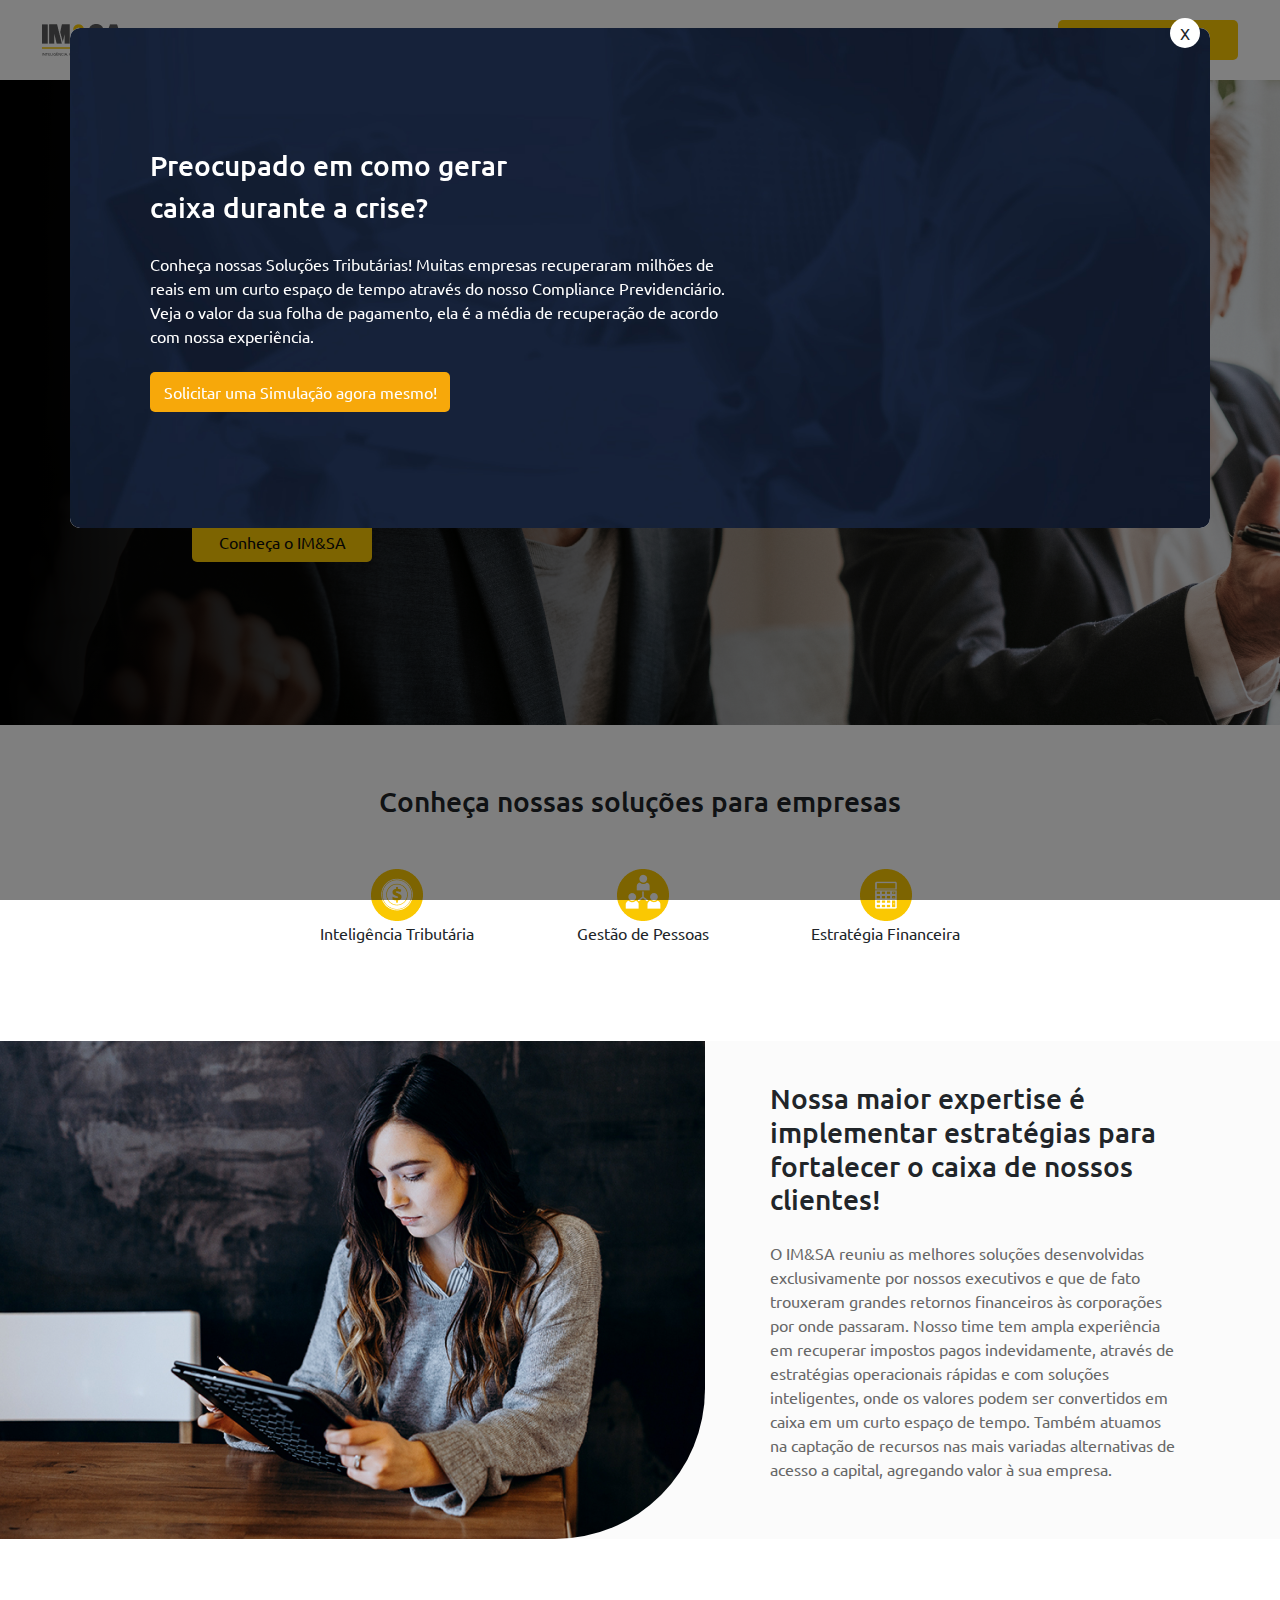
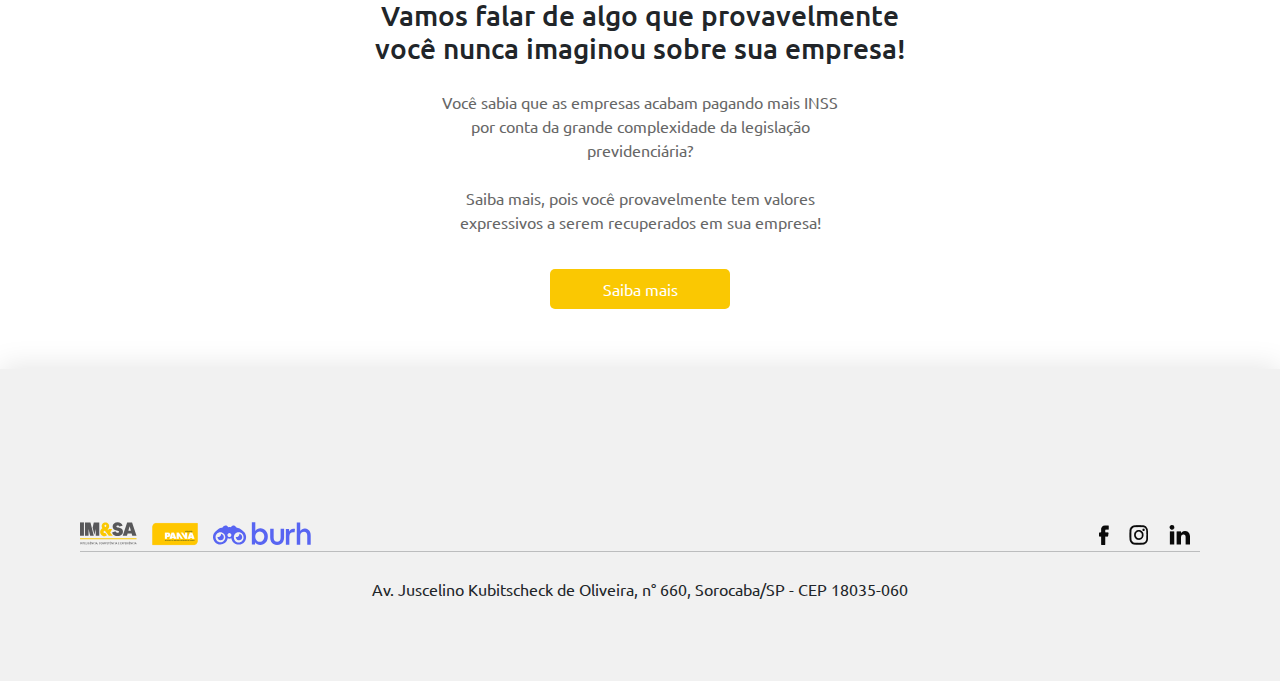
<file: index.html>
<!DOCTYPE html>
<html lang="en">
	<head>
		<meta charset="UTF-8" />
		<meta http-equiv="X-UA-Compatible" content="IE=edge" />
		<meta name="viewport" content="width=device-width, initial-scale=1.0" />

		<script
			src="https://code.jquery.com/jquery-3.6.0.min.js"
			integrity="sha256-/xUj+3OJU5yExlq6GSYGSHk7tPXikynS7ogEvDej/m4="
			crossorigin="anonymous"
		></script>

		<link rel="shortcut icon" href="./assets/img/favicon.ico" />

		<link
			rel="stylesheet"
			href="https://cdn.jsdelivr.net/npm/bootstrap@5.0.1/dist/css/bootstrap.min.css"
		/>

		<link rel="preconnect" href="https://fonts.gstatic.com" />
		<link
			href="https://fonts.googleapis.com/css2?family=Ubuntu:wght@400;500&display=swap"
			rel="stylesheet"
		/>

		<link rel="stylesheet" href="styles/index.css" />
		<link rel="stylesheet" href="styles/global.css" />

		<title>Interim Management</title>
	</head>
	<body>
		<div id="modalMkt" class="modal fade" tabindex="-1">
			<div class="modal-dialog modal-xl">
				<div class="modal-content">
					<div class="modal-body">
						<div
							id="x-button"
							class="modal-close"
							data-toggle="modal"
							data-target="#modalMkt"
						>
							X
						</div>
						<h3 class="modal-title">
							Preocupado em como gerar caixa durante a crise?
						</h3>
						<p class="modal-text">
							Conheça nossas Soluções Tributárias! Muitas empresas
							recuperaram milhões de reais em um curto espaço de
							tempo através do nosso Compliance Previdenciário.
							Veja o valor da sua folha de pagamento, ela é a
							média de recuperação de acordo com nossa
							experiência.
						</p>
						<button class="modal-y-button">
							<a href="contact.php"
								>Solicitar uma Simulação agora mesmo!</a
							>
						</button>
					</div>
				</div>
			</div>
		</div>
		<header class="header">
			<div class="container-fluid">
				<div class="nav-row flex-acenter-jbetween">
					<div class="col-logo">
						<a href="index.html">
							<img src="assets/img/small-logo.png" />
						</a>
					</div>

					<div class="col-nav">
						<nav class="nav-bar">
							<ul class="nav-ul">
								<li>
									<a href="index.html" class="nav-link active"
										>Início</a
									>
								</li>
								<li>
									<a href="about.html" class="nav-link"
										>Sobre o IM</a
									>
								</li>

								<li>
									<div class="dropdown">
										<a
											class="nav-link dropdown-toggle"
											type="button"
											id="dropdownMenuButton1"
											data-bs-toggle="dropdown"
											aria-expanded="false"
										>
											Soluções
										</a>
										<ul
											class="dropdown-menu"
											aria-labelledby="dropdownMenuButton1"
										>
											<li>
												<a
													href="solutions/taxintelligence.html"
													class="dropdown-item"
													><img
														class="dropdown-icon"
														width="24"
														height="24"
														src="assets/img/icon1.png"
													/>Inteligência tributária</a
												>
											</li>
											<li>
												<a
													href="solutions/management.html"
													class="dropdown-item"
													><img
														class="dropdown-icon"
														width="24"
														height="24"
														src="assets/img/icon2.png"
													/>Gestão de Pessoas</a
												>
											</li>
											<li>
												<a
													href="solutions/financial.html"
													class="dropdown-item"
													><img
														class="dropdown-icon"
														width="24"
														height="24"
														src="assets/img/icon3.png"
													/>Estratégia Financeira</a
												>
											</li>
										</ul>
									</div>
								</li>
								<li>
									<a href="team.html" class="nav-link"
										>Equipe</a
									>
								</li>
								<li>
									<a href="contact.php" class="nav-link"
										>Contato</a
									>
								</li>

								<li>
									<a href="partner.html">
										<button class="yellow-white-button">
											Seja um Parceiro!
										</button>
									</a>
								</li>
							</ul>
						</nav>
					</div>

					<div class="mobile-nav">
						<div class="dropdown">
							<a
								class="nav-link dropdown-main"
								type="button"
								id="dropdownMenuButton1"
								data-bs-toggle="dropdown"
								aria-expanded="false"
							>
								<img
									width="36"
									height="36"
									src="assets/img/botao-de-menu.svg"
								/>
							</a>
							<ul
								class="dropdown-menu"
								aria-labelledby="dropdownMenuButton1"
							>
								<li>
									<a
										href="index.html"
										class="nav-link dropdown-link active"
										>Início</a
									>
								</li>
								<li>
									<a
										href="about.html"
										class="nav-link dropdown-link"
										>Sobre o IM</a
									>
								</li>

								<li>
									<a
										href="solutions/taxintelligence.html"
										class="dropdown-item"
										><img
											class="dropdown-icon"
											width="24"
											height="24"
											src="assets/img/icon1.png"
										/>Inteligência tributária</a
									>

									<a
										href="solutions/management.html"
										class="dropdown-item"
										><img
											class="dropdown-icon"
											width="24"
											height="24"
											src="assets/img/icon2.png"
										/>Gestão de Pessoas</a
									>

									<a
										href="solutions/financial.html"
										class="dropdown-item"
										><img
											class="dropdown-icon"
											width="24"
											height="24"
											src="assets/img/icon3.png"
										/>Estratégia Financeira</a
									>
								</li>
								<li>
									<a
										href="team.html"
										class="nav-link dropdown-link"
										>Equipe</a
									>
								</li>
								<li>
									<a
										href="contact.php"
										class="nav-link dropdown-link"
										>Contato</a
									>
								</li>

								<li>
									<a
										class="nav-link dropdown-link"
										href="partner.html"
									>
										Seja um Parceiro!
									</a>
								</li>
							</ul>
						</div>
					</div>
				</div>
			</div>
		</header>

		<main>
			<section class="section-presentation">
				<div class="section-presentation-text">
					<h2 class="text-title">
						Assessores Estratégicos e Gestores Interinos para
						implementação de soluções impactantes e duradouras.
					</h2>
					<h6 class="text-subtitle">
						Conte com nossa experiência para cuidar da sua empresa.
					</h6>
					<button onclick="location.href='about.html'">Conheça o IM&SA</button>
				</div>
			</section>

			<section class="section-solutions">
				<h3 class="solutions-title">
					Conheça nossas soluções para empresas
				</h3>

				<div class="solutions-icons">
					<div class="icon-div">
						<img src="assets/img/icon1.png" />
						<p class="icon-subtitle">Inteligência Tributária</p>
					</div>

					<div class="icon-div">
						<img src="assets/img/icon2.png" />
						<p class="icon-subtitle">Gestão de Pessoas</p>
					</div>

					<div class="icon-div">
						<img src="assets/img/icon3.png" />
						<p class="icon-subtitle">Estratégia Financeira</p>
					</div>
				</div>
			</section>

			<section class="section-expertise">
				<aside class="section-img">
					<img src="assets/img/img2.png" />
				</aside>

				<aside class="section-text">
					<h3 class="expertise-title">
						Nossa maior expertise é implementar estratégias para
						fortalecer o caixa de nossos clientes!
					</h3>
					<p class="expertise-text">
						O IM&SA reuniu as melhores soluções desenvolvidas
						exclusivamente por nossos executivos e que de fato
						trouxeram grandes retornos financeiros às corporações
						por onde passaram. Nosso time tem ampla experiência em
						recuperar impostos pagos indevidamente, através de
						estratégias operacionais rápidas e com soluções
						inteligentes, onde os valores podem ser convertidos em
						caixa em um curto espaço de tempo. Também atuamos na
						captação de recursos nas mais variadas alternativas de
						acesso a capital, agregando valor à sua empresa.
					</p>
				</aside>
			</section>

			<!-- <section class="section-clients">
				<h3 class="clients-title">Origem das Nossas Experiências</h3>

				<div class="client-list">
					<div class="client">
						<img src="assets/img/ibm.png" />
					</div>

					<div class="client">
						<img src="assets/img/siemens.png" />
					</div>

					<div class="client">
						<img src="assets/img/continental.png" />
					</div>

					<div class="client">
						<img src="assets/img/itau-bba.png" />
					</div>

					<div class="client">
						<img src="assets/img/unimetal.png" />
					</div>

					<div class="client">
						<img src="assets/img/expedia.png" />
					</div>

					<div class="client">
						<img src="assets/img/mcdonalds.png" />
					</div>
				</div>
			</section> -->

			<section class="section-cta">
				<h3 class="cta-title">
					Vamos falar de algo que provavelmente você nunca imaginou
					sobre sua empresa!
				</h3>

				<p class="cta-text">
					Você sabia que as empresas acabam pagando mais INSS por
					conta da grande complexidade da legislação previdenciária?
					<br /><br />
					Saiba mais, pois você provavelmente tem valores expressivos
					a serem recuperados em sua empresa!
				</p>

				<button class="yellow-white-button">Saiba mais</button>
			</section>
		</main>

		<footer class="footer">
			<div class="footer-wrapper">
				<div class="up-div">
					<aside class="logos-aside">
						<a href="http://interimmanagement.com.br" target="_blank" rel="noopener noreferrer">
							<img class="logos-aside-img" src="./assets/img/logofooter.svg" />
						</a>

						<a href="https://www.grupopanna.com.br/" target="_blank" rel="noopener noreferrer">
							<img class="logos-aside-img" src="./assets/img/logopanna.png" />
						</a>

						<a href="https://www.burh.com.br" target="_blank" rel="noopener noreferrer">
							<img class="logos-aside-img" src="./assets/img/logoburh.svg">
						</a>
					</aside>

					<aside class="social-aside">
						<a href="https://www.facebook.com/grupopannazn/">
							<img src="assets/img/fb-logo.png"
						/></a>

						<a href="https://www.instagram.com/interimmanegement/">
							<img src="assets/img/instagram.png" />
						</a>

						<a
							href="https://www.linkedin.com/in/interim-management-a6178ab2/"
						>
							<img src="assets/img/linkedin.png" />
						</a>
					</aside>
				</div>

				<hr />

				<div class="bottom-div">
					Av. Juscelino Kubitscheck de Oliveira, n° 660, Sorocaba/SP -
					CEP 18035-060
				</div>
			</div>
		</footer>
	</body>

	<script
		src="https://cdnjs.cloudflare.com/ajax/libs/popper.js/2.9.2/umd/popper.min.js"
		integrity="sha512-2rNj2KJ+D8s1ceNasTIex6z4HWyOnEYLVC3FigGOmyQCZc2eBXKgOxQmo3oKLHyfcj53uz4QMsRCWNbLd32Q1g=="
		crossorigin="anonymous"
		referrerpolicy="no-referrer"
	></script>

	<script src="https://cdn.jsdelivr.net/npm/bootstrap@5.0.1/dist/js/bootstrap.min.js"></script>

	<script>
		$(document).ready(() => {
			$("#modalMkt").modal("show");
		});

		$("#x-button").click(() => {
			$("#modalMkt").modal("hide");
		});
	</script>
</html>
</file>
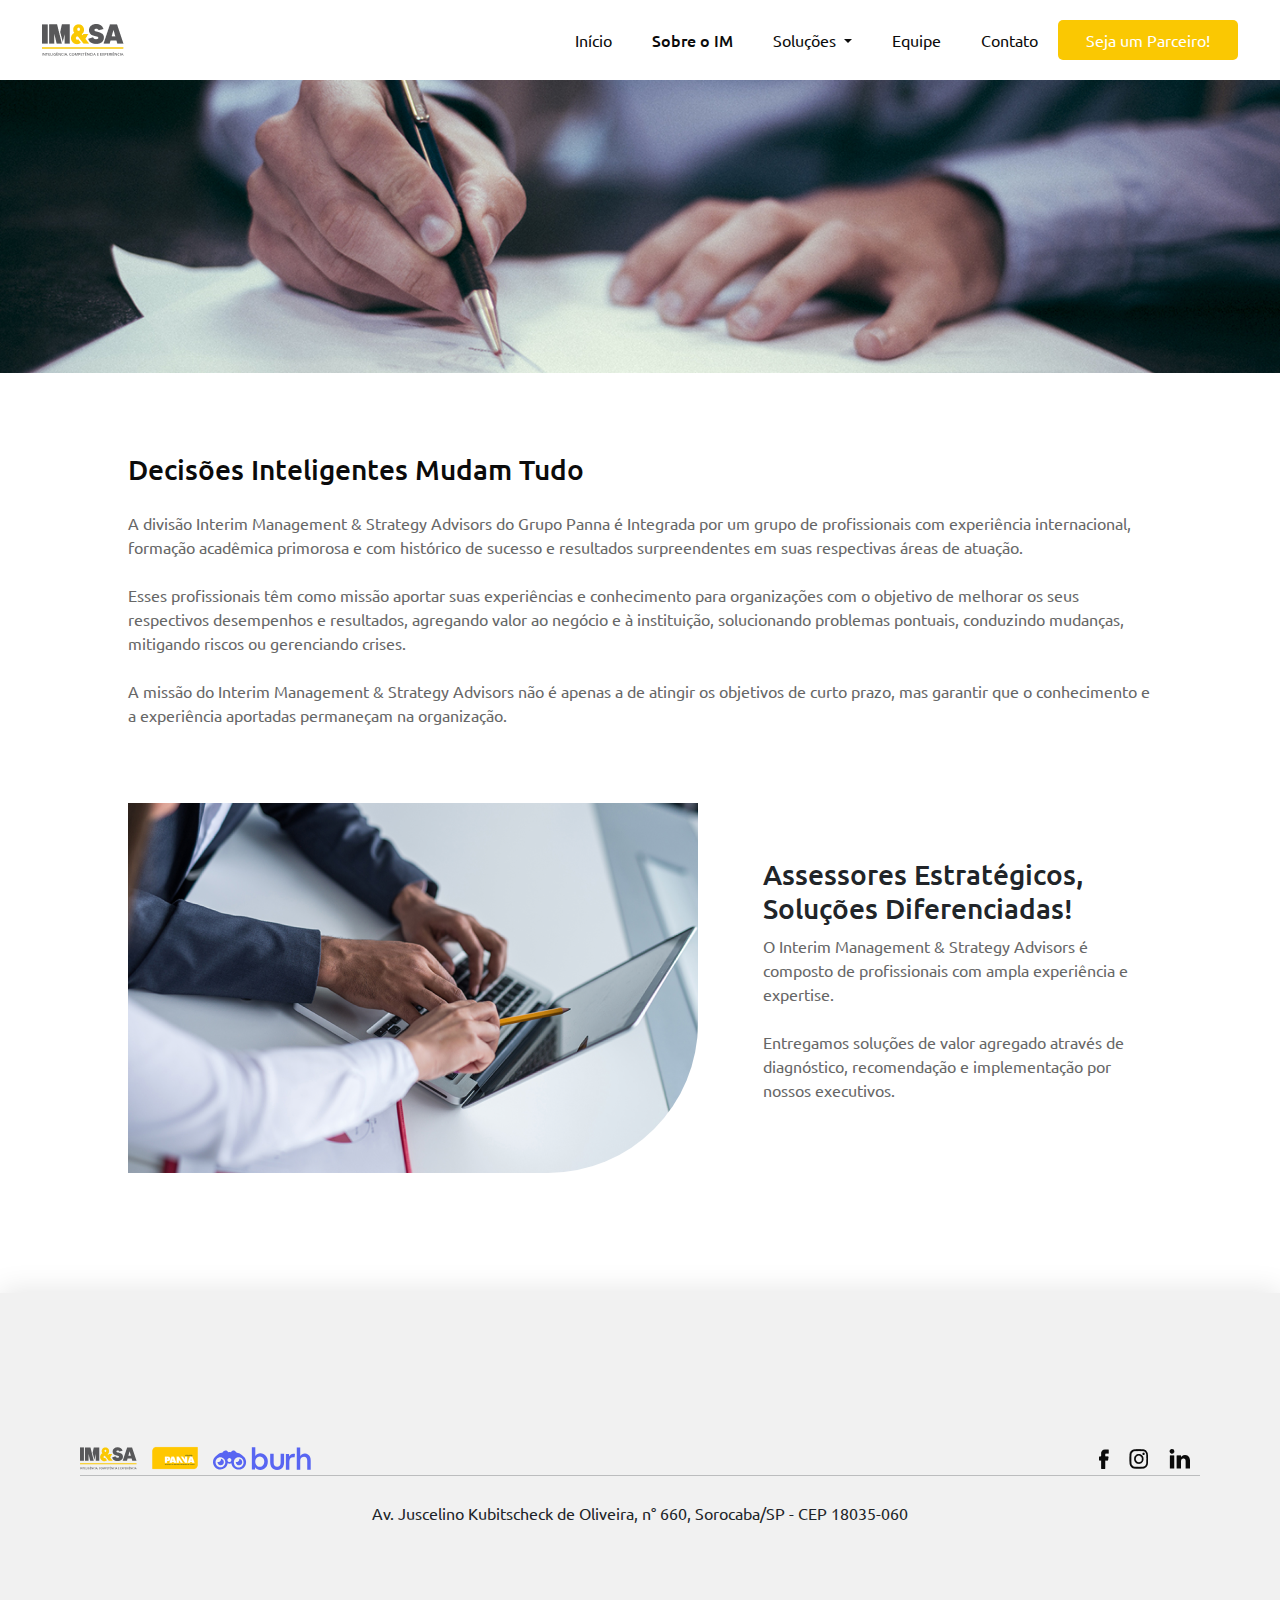
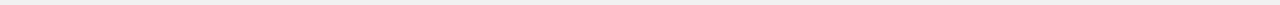
<file: about.html>
<!DOCTYPE html>
<html lang="en">
	<head>
		<meta charset="UTF-8" />
		<meta http-equiv="X-UA-Compatible" content="IE=edge" />
		<meta name="viewport" content="width=device-width, initial-scale=1.0" />

		<script
			src="https://code.jquery.com/jquery-3.6.0.min.js"
			integrity="sha256-/xUj+3OJU5yExlq6GSYGSHk7tPXikynS7ogEvDej/m4="
			crossorigin="anonymous"
		></script>

		<link rel="shortcut icon" href="./assets/img/favicon.ico" />
		<link
			rel="stylesheet"
			href="https://cdn.jsdelivr.net/npm/bootstrap@5.0.1/dist/css/bootstrap.min.css"
		/>
		<!-- <script src="https://cdn.jsdelivr.net/npm/bootstrap@5.0.1/dist/js/bootstrap.min.js"></script> -->

		<link rel="preconnect" href="https://fonts.gstatic.com" />
		<link
			href="https://fonts.googleapis.com/css2?family=Ubuntu:wght@400;500&display=swap"
			rel="stylesheet"
		/>

		<link rel="stylesheet" href="styles/global.css" />
		<link rel="stylesheet" href="styles/about.css" />

		<title>Interim Management</title>
	</head>
	<body>
		<header class="header">
			<div class="container-fluid">
				<div class="nav-row flex-acenter-jbetween">
					<div class="col-logo">
						 <a href="index.html">
                            <img src="assets/img/small-logo.png" />
                        </a>
					</div>

					<div class="col-nav">
						<nav class="nav-bar">
							<ul class="nav-ul">
								<li>
									<a href="index.html" class="nav-link"
										>Início</a
									>
								</li>
								<li>
									<a href="about.html" class="nav-link active"
										>Sobre o IM</a
									>
								</li>

								<li>
									<div class="dropdown">
										<a
											class="nav-link dropdown-toggle"
											type="button"
											id="dropdownMenuButton1"
											data-bs-toggle="dropdown"
											aria-expanded="false"
										>
											Soluções
										</a>
										<ul
											class="dropdown-menu"
											aria-labelledby="dropdownMenuButton1"
										>
											<li>
												<a href="solutions/taxintelligence.html"
													class="dropdown-item"
													href="#"
													><img
														class="dropdown-icon"
														width="24"
														height="24"
														src="assets/img/icon1.png"
													/>Inteligência tributária</a
												>
											</li>
											<li>
												<a
													href="solutions/management.html"
													class="dropdown-item"
													href="#"
													><img
														class="dropdown-icon"
														width="24"
														height="24"
														src="assets/img/icon2.png"
													/>Gestão de Pessoas</a
												>
											</li>
											<li>
												<a
													href="solutions/financial.html"
													class="dropdown-item"
													href="#"
													><img
														class="dropdown-icon"
														width="24"
														height="24"
														src="assets/img/icon3.png"
													/>Estratégia Financeira</a
												>
											</li>
										</ul>
									</div>
								</li>
								<li>
									<a href="team.html" class="nav-link"
										>Equipe</a
									>
								</li>
								<li>
									<a href="contact.php" class="nav-link"
										>Contato</a
									>
								</li>
								<li>
									<a href="partner.html">
										<button class="yellow-white-button">
											Seja um Parceiro!
										</button>	
									</a>
								</li>
							</ul>
						</nav>
					</div>

					<div class="mobile-nav">
                        <div class="dropdown">
                            <a
                                class="nav-link dropdown-main"
                                type="button"
                                id="dropdownMenuButton1"
                                data-bs-toggle="dropdown"
                                aria-expanded="false"
                            >
                                <img width="36" height="36" src="assets/img/botao-de-menu.svg" />
                            </a>
                            <ul
                                class="dropdown-menu"
                                aria-labelledby="dropdownMenuButton1"
                            >
                                <li>
                                    <a
                                        href="index.html"
                                        class="nav-link dropdown-link"
                                        >Início</a
                                    >
                                </li>
                                <li>
                                    <a
                                        href="about.html"
                                        class="nav-link dropdown-link active"
                                        >Sobre o IM</a
                                    >
                                </li>

                                <li>
                                    <a
                                        href="solutions/taxintelligence.html"
                                        class="dropdown-item"
                                        ><img
                                            class="dropdown-icon"
                                            width="24"
                                            height="24"
                                            src="assets/img/icon1.png"
                                        />Inteligência tributária</a
                                    >

                                    <a
                                        href="solutions/management.html"
                                        class="dropdown-item"
                                        ><img
                                            class="dropdown-icon"
                                            width="24"
                                            height="24"
                                            src="assets/img/icon2.png"
                                        />Gestão de Pessoas</a
                                    >

                                    <a
                                        href="solutions/financial.html"
                                        class="dropdown-item"
                                        ><img
                                            class="dropdown-icon"
                                            width="24"
                                            height="24"
                                            src="assets/img/icon3.png"
                                        />Estratégia Financeira</a
                                    >
                                </li>
                                <li>
                                    <a
                                        href="team.html"
                                        class="nav-link dropdown-link"
                                        >Equipe</a
                                    >
                                </li>
                                <li>
                                    <a
                                        href="contact.php"
                                        class="nav-link dropdown-link"
                                        >Contato</a
                                    >
                                </li>

                                <li>
                                    <a
                                        class="nav-link dropdown-link"
                                        href="partner.html"
                                    >
                                        Seja um Parceiro!
                                    </a>
                                </li>
                            </ul>
                        </div>
                    </div>
				</div>
			</div>
		</header>

		<main>
			<section class="img-section">
				<img src="assets/img/about/img1.png" />
			</section>

			<section class="decision-section">
				<h3 class="decision-title">Decisões Inteligentes Mudam Tudo</h3>
				<p class="decision-text">
					A divisão Interim Management & Strategy Advisors do Grupo
					Panna é Integrada por um grupo de profissionais com
					experiência internacional, formação acadêmica primorosa e
					com histórico de sucesso e resultados surpreendentes em suas
					respectivas áreas de atuação.
					<br /><br />
					Esses profissionais têm como missão aportar suas
					experiências e conhecimento para organizações com o objetivo
					de melhorar os seus respectivos desempenhos e resultados,
					agregando valor ao negócio e à instituição, solucionando
					problemas pontuais, conduzindo mudanças, mitigando riscos ou
					gerenciando crises.
					<br /><br />
					A missão do Interim Management & Strategy Advisors não é
					apenas a de atingir os objetivos de curto prazo, mas
					garantir que o conhecimento e a experiência aportadas
					permaneçam na organização.
				</p>
			</section>

			<section class="strategy-section">
				<aside class="img-aside">
					<img src="assets/img/about/img2.png" />
				</aside>

				<aside class="text-aside">
					<h3 class="strategy-title">
						Assessores Estratégicos, Soluções Diferenciadas!
					</h3>
					<p class="strategy-text">
						O Interim Management & Strategy Advisors é composto de
						profissionais com ampla experiência e expertise.
						<br /><br />
						Entregamos soluções de valor agregado através de
						diagnóstico, recomendação e implementação por nossos
						executivos.
					</p>
				</aside>
			</section>
		</main>

		<footer class="footer">
			<div class="footer-wrapper">
				<div class="up-div">
					<aside class="logos-aside">
						<a href="http://interimmanagement.com.br" target="_blank" rel="noopener noreferrer">
							<img class="logos-aside-img" src="./assets/img/logofooter.svg" />
						</a>

						<a href="https://www.grupopanna.com.br/" target="_blank" rel="noopener noreferrer">
							<img class="logos-aside-img" src="./assets/img/logopanna.png" />
						</a>

						<a href="https://www.burh.com.br" target="_blank" rel="noopener noreferrer">
							<img class="logos-aside-img" src="./assets/img/logoburh.svg">
						</a>
					</aside>

					<aside class="social-aside">
												<a href="https://www.facebook.com/grupopannazn/"><img src="assets/img/fb-logo.png" /></a>

												<a href="https://www.instagram.com/interimmanegement/"><img src="assets/img/instagram.png" /></a>

												<a href="https://www.linkedin.com/in/interim-management-a6178ab2/"><img src="assets/img/linkedin.png" /></a>

					</aside>
				</div>

				<hr />

				<div class="bottom-div">
					Av. Juscelino Kubitscheck de Oliveira, n°
					660, Sorocaba/SP - CEP 18035-060
				</div>
			</div>
		</footer>
	</body>

	<script
		src="https://cdnjs.cloudflare.com/ajax/libs/popper.js/2.9.2/umd/popper.min.js"
		integrity="sha512-2rNj2KJ+D8s1ceNasTIex6z4HWyOnEYLVC3FigGOmyQCZc2eBXKgOxQmo3oKLHyfcj53uz4QMsRCWNbLd32Q1g=="
		crossorigin="anonymous"
		referrerpolicy="no-referrer"
	></script>

	<script src="https://cdn.jsdelivr.net/npm/bootstrap@5.0.1/dist/js/bootstrap.min.js"></script>
</html>
</file>
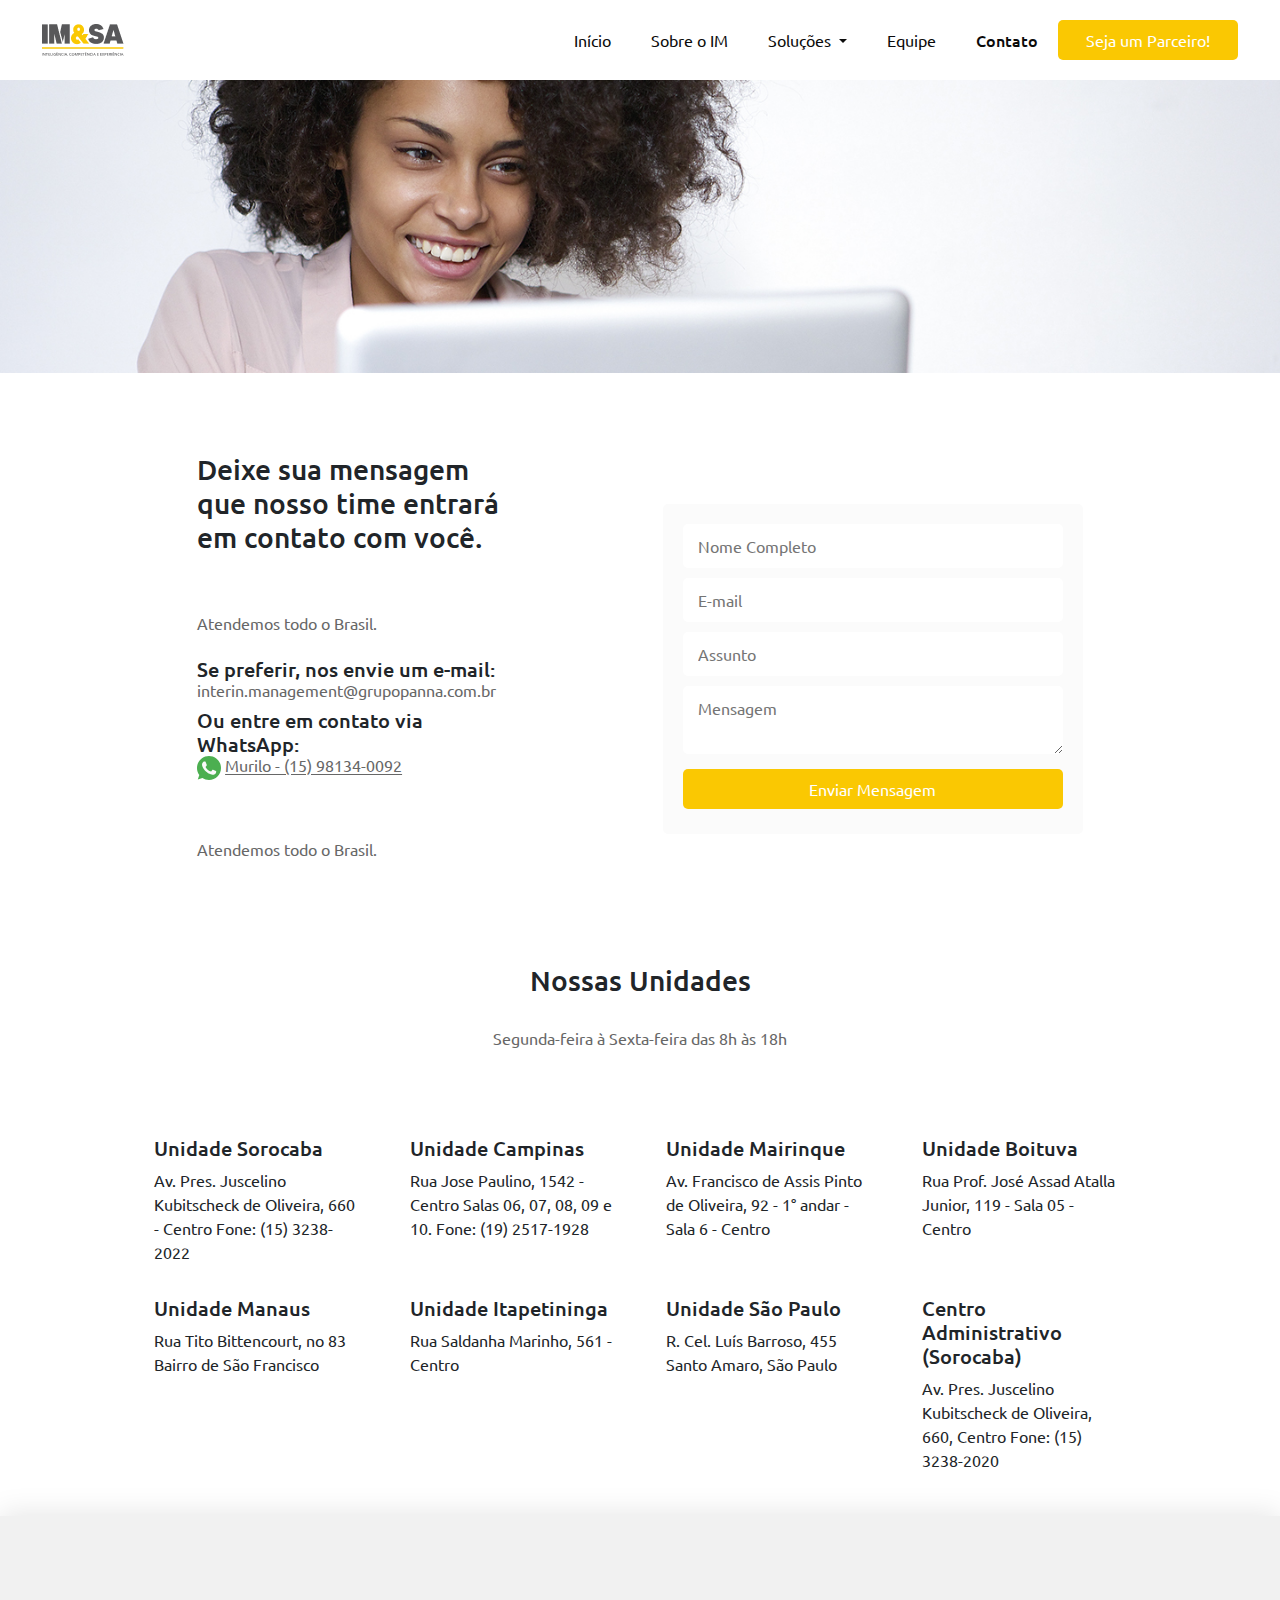
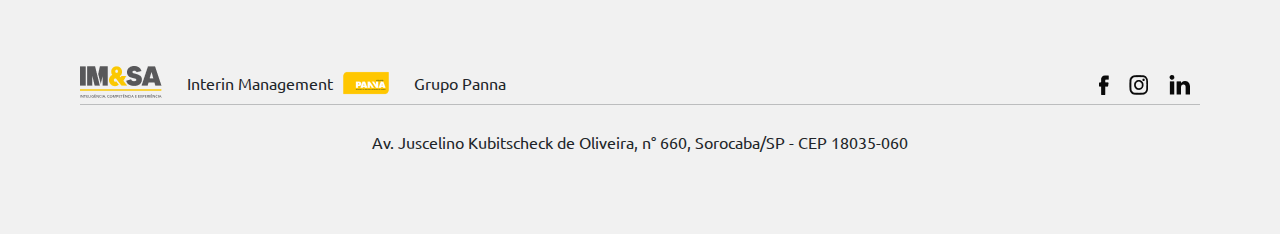
<file: contact.html>
<!DOCTYPE html>
<html lang="en">
	<head>
		<meta charset="UTF-8" />
		<meta http-equiv="X-UA-Compatible" content="IE=edge" />
		<meta name="viewport" content="width=device-width, initial-scale=1.0" />

		<script
			src="https://code.jquery.com/jquery-3.6.0.min.js"
			integrity="sha256-/xUj+3OJU5yExlq6GSYGSHk7tPXikynS7ogEvDej/m4="
			crossorigin="anonymous"
		></script>
		<link
			rel="stylesheet"
			href="https://cdn.jsdelivr.net/npm/bootstrap@5.0.1/dist/css/bootstrap.min.css"
		/>

		<link rel="preconnect" href="https://fonts.gstatic.com" />
		<link
			href="https://fonts.googleapis.com/css2?family=Ubuntu:wght@400;500&display=swap"
			rel="stylesheet"
		/>

		<link rel="stylesheet" href="styles/global.css" />
		<link rel="stylesheet" href="styles/contact.css" />

		<title>Interin Management</title>
	</head>
	<body>
		<header class="header">
			<div class="container-fluid">
				<div class="nav-row flex-acenter-jbetween">
					<div class="col-logo">
						<a href="index.html">
							<img src="assets/img/small-logo.png" />
						</a>
					</div>

					<div class="col-nav">
						<nav class="nav-bar">
							<ul class="nav-ul">
								<li>
									<a href="index.html" class="nav-link"
										>Início</a
									>
								</li>
								<li>
									<a href="about.html" class="nav-link"
										>Sobre o IM</a
									>
								</li>

								<li>
									<div class="dropdown">
										<a
											class="nav-link dropdown-toggle"
											type="button"
											id="dropdownMenuButton1"
											data-bs-toggle="dropdown"
											aria-expanded="false"
										>
											Soluções
										</a>
										<ul
											class="dropdown-menu"
											aria-labelledby="dropdownMenuButton1"
										>
											<li>
												<a
													href="solutions/taxintelligence.html"
													class="dropdown-item"
													href="#"
													><img
														class="dropdown-icon"
														width="24"
														height="24"
														src="assets/img/icon1.png"
													/>Inteligência tributária</a
												>
											</li>
											<li>
												<a
													href="solutions/management.html"
													class="dropdown-item"
													href="#"
													><img
														class="dropdown-icon"
														width="24"
														height="24"
														src="assets/img/icon2.png"
													/>Gestão de Pessoas</a
												>
											</li>
											<li>
												<a
													href="solutions/financial.html"
													class="dropdown-item"
													href="#"
													><img
														class="dropdown-icon"
														width="24"
														height="24"
														src="assets/img/icon3.png"
													/>Estratégia Financeira</a
												>
											</li>
										</ul>
									</div>
								</li>
								<li>
									<a href="team.html" class="nav-link"
										>Equipe</a
									>
								</li>
								<li>
									<a
										href="contact.html"
										class="nav-link active"
										>Contato</a
									>
								</li>
								<li>
									<a href="partner.html">
										<button class="yellow-white-button">
											Seja um Parceiro!
										</button>
									</a>
								</li>
							</ul>
						</nav>
					</div>

					<div class="mobile-nav">
						<div class="dropdown">
							<a
								class="nav-link dropdown-main"
								type="button"
								id="dropdownMenuButton1"
								data-bs-toggle="dropdown"
								aria-expanded="false"
							>
								<img
									width="36"
									height="36"
									src="assets/img/botao-de-menu.svg"
								/>
							</a>
							<ul
								class="dropdown-menu"
								aria-labelledby="dropdownMenuButton1"
							>
								<li>
									<a
										href="index.html"
										class="nav-link dropdown-link"
										>Início</a
									>
								</li>
								<li>
									<a
										href="about.html"
										class="nav-link dropdown-link"
										>Sobre o IM</a
									>
								</li>

								<li>
									<a
										href="solutions/taxintelligence.html"
										class="dropdown-item"
										><img
											class="dropdown-icon"
											width="24"
											height="24"
											src="assets/img/icon1.png"
										/>Inteligência tributária</a
									>

									<a
										href="solutions/management.html"
										class="dropdown-item"
										><img
											class="dropdown-icon"
											width="24"
											height="24"
											src="assets/img/icon2.png"
										/>Gestão de Pessoas</a
									>

									<a
										href="solutions/financial.html"
										class="dropdown-item"
										><img
											class="dropdown-icon"
											width="24"
											height="24"
											src="assets/img/icon3.png"
										/>Estratégia Financeira</a
									>
								</li>
								<li>
									<a
										href="team.html"
										class="nav-link dropdown-link"
										>Equipe</a
									>
								</li>
								<li>
									<a
										href="contact.html"
										class="nav-link dropdown-link active"
										>Contato</a
									>
								</li>

								<li>
									<a
										class="nav-link dropdown-link"
										href="partner.html"
									>
										Seja um Parceiro!
									</a>
								</li>
							</ul>
						</div>
					</div>
				</div>
			</div>
		</header>

		<main>
			<section class="img-section">
				<img src="assets/img/contact/img1.png" />
			</section>

			<section class="contact-section">
				<aside class="text-aside">
					<h3 class="contact-title">
						Deixe sua mensagem que nosso time entrará em contato com
						você.
					</h3>

					<h6 class="contact-obs">Atendemos todo o Brasil.</h6>

					<h5 class="email-title">
						Se preferir, nos envie um e-mail:
					</h5>
					<h6 class="email-text">
						interin.management@grupopanna.com.br
					</h6>

					<h5 class="email-title">
						Ou entre em contato via WhatsApp:
					</h5>
					<h6 class="email-text">
						<img src="./assets/img/whatsapp.svg" width="24" height="24">
						
						<a
							href="https://api.whatsapp.com/send?phone=5515981340092"
							>Murilo - (15) 98134-0092</a
						>
					</h6>

					<h6 class="contact-obs">Atendemos todo o Brasil.</h6>
				</aside>

				<aside class="form-aside">
					<div class="contact-form">
						<form>
							<input
								class="contact-input"
								placeholder="Nome Completo"
							/>
							<input class="contact-input" placeholder="E-mail" />
							<input
								class="contact-input"
								placeholder="Assunto"
							/>
							<textarea
								class="contact-textarea"
								placeholder="Mensagem"
							></textarea>

							<button class="yellow-white-button form-button">
								Enviar Mensagem
							</button>
						</form>
					</div>
				</aside>
			</section>

			<section class="units-section">
				<h3 class="units-title">Nossas Unidades</h3>
				<h6 class="units-subtitle">
					Segunda-feira à Sexta-feira das 8h às 18h
				</h6>

				<div class="units-list">
					<article class="unit">
						<h5 class="unit-title">Unidade Sorocaba</h5>
						<p class="unit-address">
							Av. Pres. Juscelino Kubitscheck de Oliveira, 660 -
							Centro Fone: (15) 3238-2022
						</p>
					</article>

					<article class="unit">
						<h5 class="unit-title">Unidade Campinas</h5>
						<p class="unit-address">
							Rua Jose Paulino, 1542 - Centro Salas 06, 07, 08, 09
							e 10. Fone: (19) 2517-1928
						</p>
					</article>

					<article class="unit">
						<h5 class="unit-title">Unidade Mairinque</h5>
						<p class="unit-address">
							Av. Francisco de Assis Pinto de Oliveira, 92 - 1°
							andar - Sala 6 - Centro
						</p>
					</article>

					<article class="unit">
						<h5 class="unit-title">Unidade Boituva</h5>
						<p class="unit-address">
							Rua Prof. José Assad Atalla Junior, 119 - Sala 05 -
							Centro
						</p>
					</article>

					<article class="unit">
						<h5 class="unit-title">Unidade Manaus</h5>
						<p class="unit-address">
							Rua Tito Bittencourt, no 83 Bairro de São Francisco
						</p>
					</article>

					<article class="unit">
						<h5 class="unit-title">Unidade Itapetininga</h5>
						<p class="unit-address">
							Rua Saldanha Marinho, 561 - Centro
						</p>
					</article>

					<article class="unit">
						<h5 class="unit-title">Unidade São Paulo</h5>
						<p class="unit-address">
							R. Cel. Luís Barroso, 455 Santo Amaro, São Paulo
						</p>
					</article>

					<article class="unit">
						<h5 class="unit-title">
							Centro Administrativo (Sorocaba)
						</h5>
						<p class="unit-address">
							Av. Pres. Juscelino Kubitscheck de Oliveira, 660,
							Centro Fone: (15) 3238-2020
						</p>
					</article>
				</div>
			</section>
		</main>

		<footer class="footer">
			<div class="footer-wrapper">
				<div class="up-div">
					<aside class="logos-aside">
						<img class="logos-aside-img" src="./assets/img/small-logo.png" />
						<p>Interin Management</p>

						<img class="logos-aside-img" src="./assets/img/logopanna.png" />
						<p>Grupo Panna</p>
					</aside>

					<aside class="social-aside">
						<a href="https://www.facebook.com/grupopannazn/"
							><img src="assets/img/fb-logo.png"
						/></a>

						<a href="https://www.instagram.com/interimmanegement/"
							><img src="assets/img/instagram.png"
						/></a>

						<a
							href="https://www.linkedin.com/in/interim-management-a6178ab2/"
							><img src="assets/img/linkedin.png"
						/></a>
					</aside>
				</div>

				<hr />

				<div class="bottom-div">
					Av. Juscelino Kubitscheck de Oliveira, n° 660, Sorocaba/SP -
					CEP 18035-060
				</div>
			</div>
		</footer>
	</body>

	<script
		src="https://cdnjs.cloudflare.com/ajax/libs/popper.js/2.9.2/umd/popper.min.js"
		integrity="sha512-2rNj2KJ+D8s1ceNasTIex6z4HWyOnEYLVC3FigGOmyQCZc2eBXKgOxQmo3oKLHyfcj53uz4QMsRCWNbLd32Q1g=="
		crossorigin="anonymous"
		referrerpolicy="no-referrer"
	></script>

	<script src="https://cdn.jsdelivr.net/npm/bootstrap@5.0.1/dist/js/bootstrap.min.js"></script>
</html>
</file>
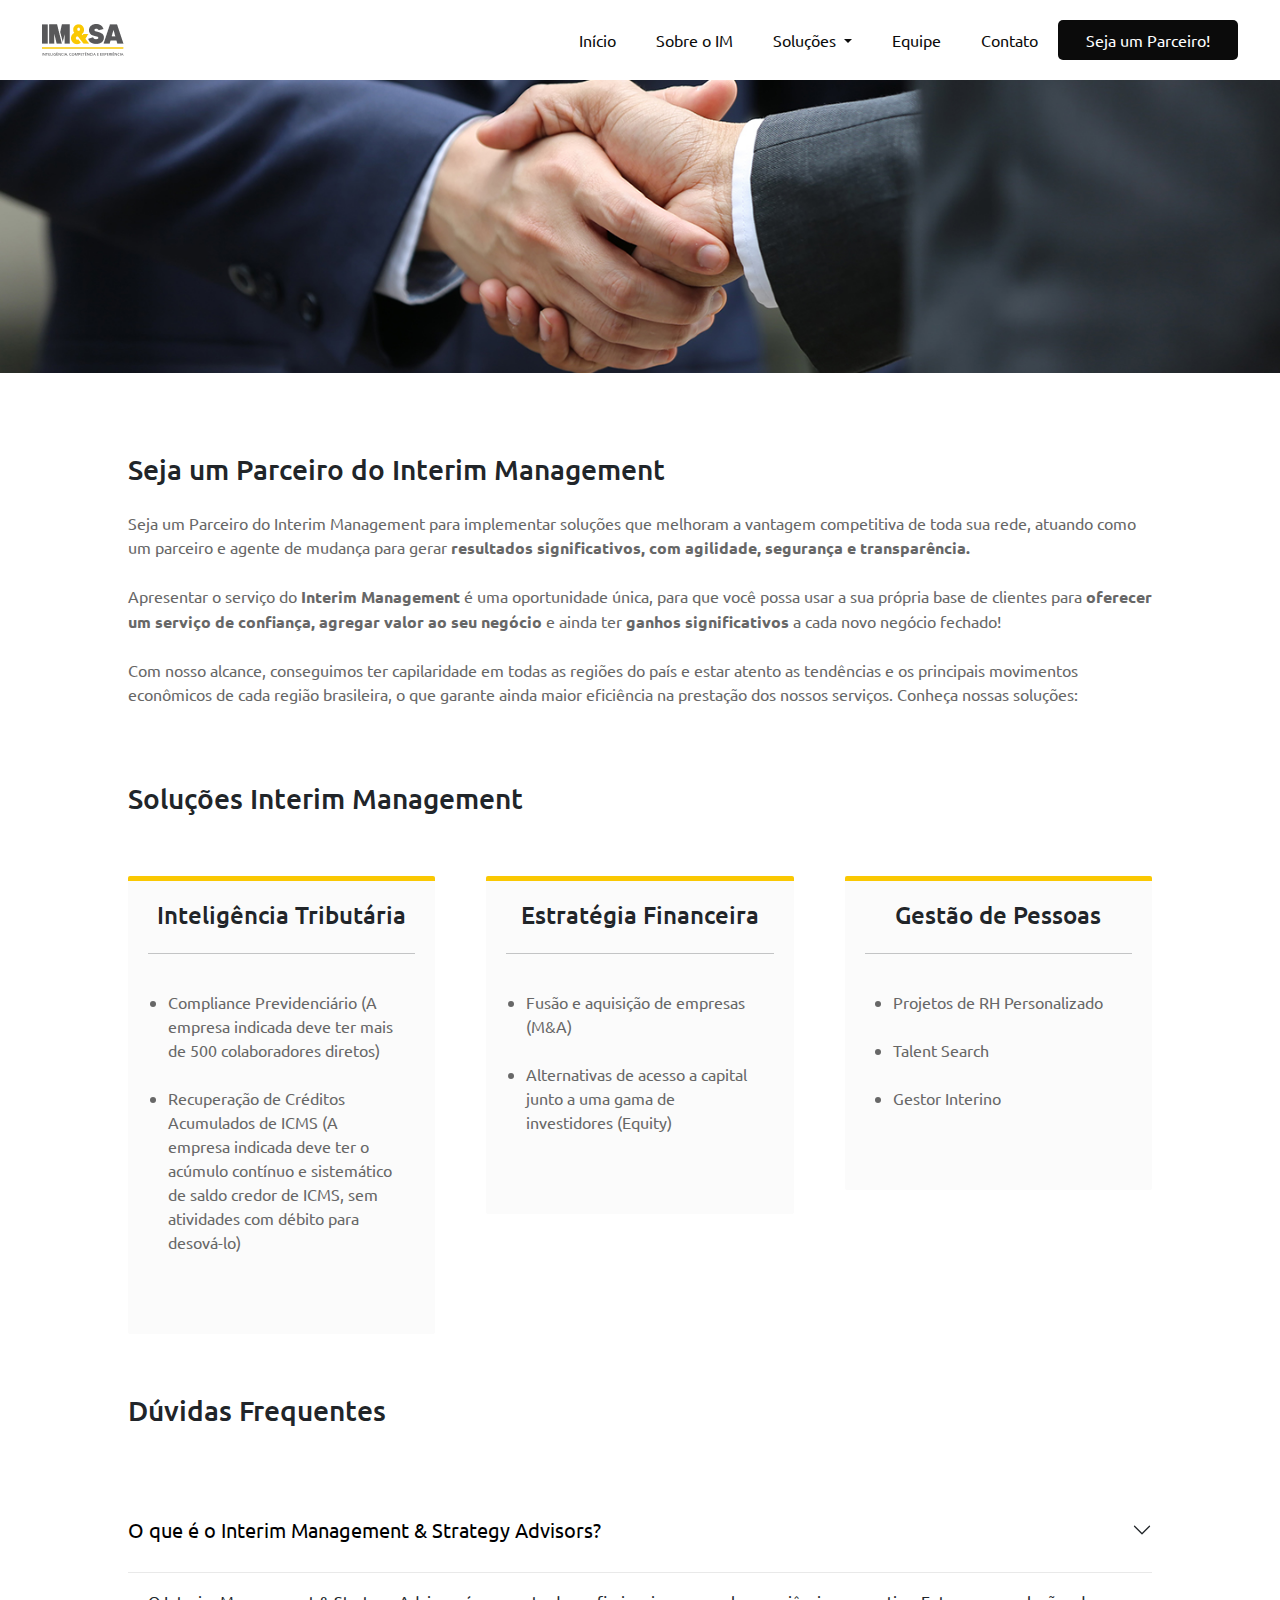
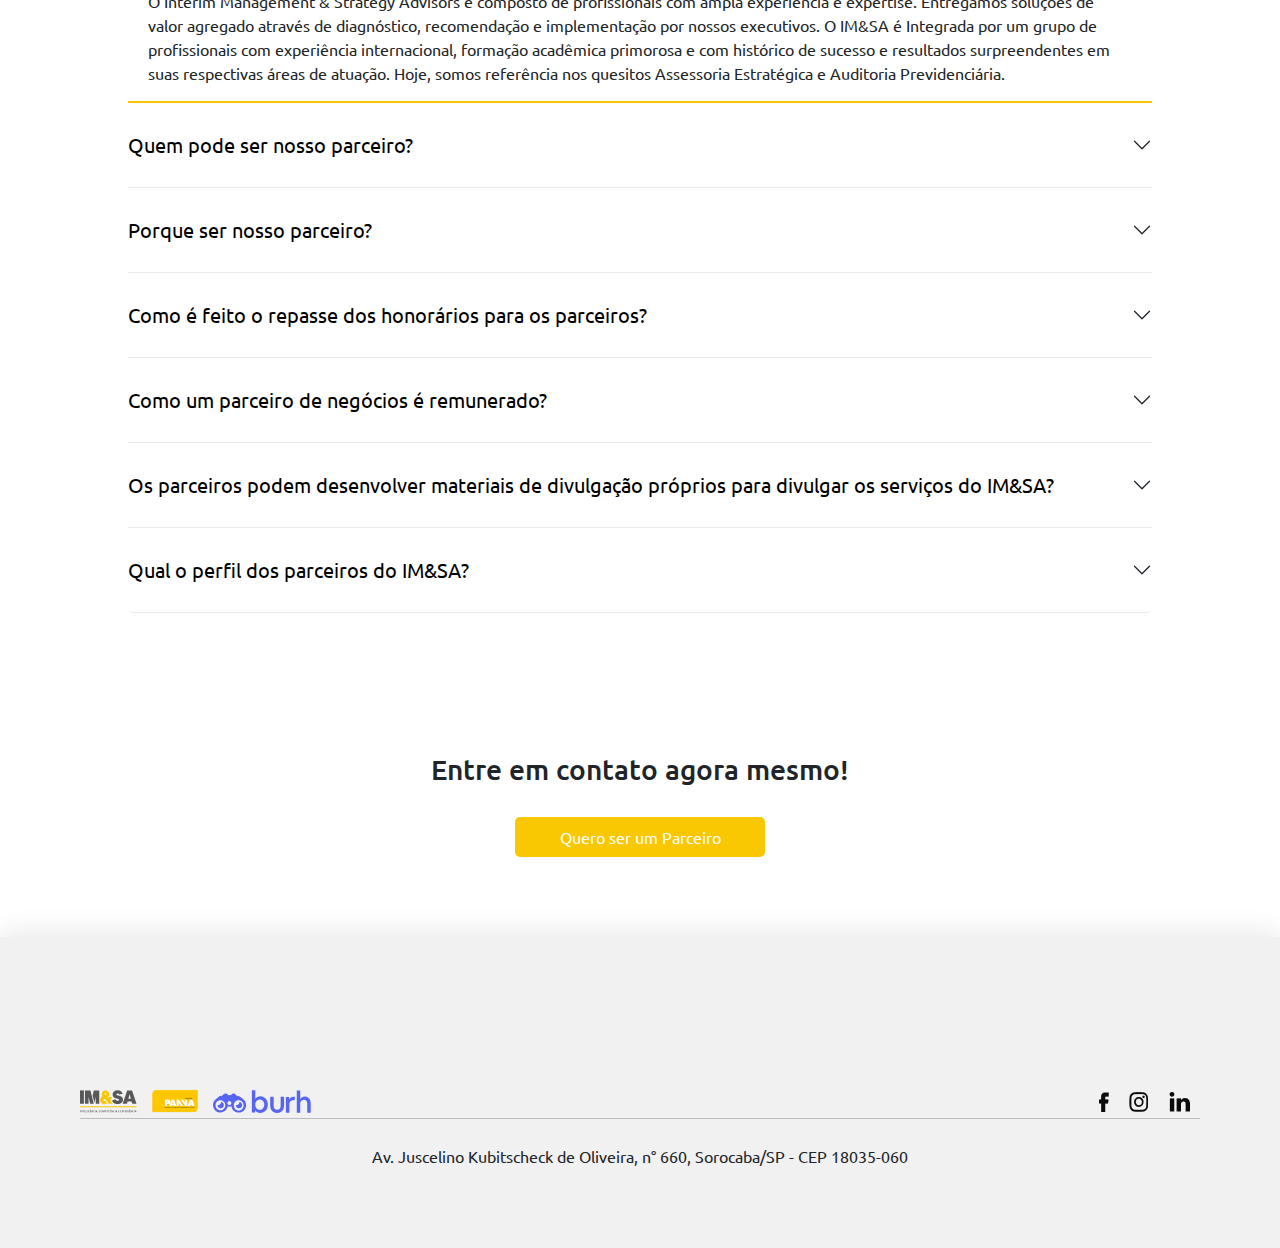
<file: partner.html>
<!DOCTYPE html>
<html lang="en">
	<head>
		<meta charset="UTF-8" />
		<meta http-equiv="X-UA-Compatible" content="IE=edge" />
		<meta name="viewport" content="width=device-width, initial-scale=1.0" />

		<script
			src="https://code.jquery.com/jquery-3.6.0.min.js"
			integrity="sha256-/xUj+3OJU5yExlq6GSYGSHk7tPXikynS7ogEvDej/m4="
			crossorigin="anonymous"
		></script>

		<link rel="shortcut icon" href="./assets/img/favicon.ico" />
		<link
			rel="stylesheet"
			href="https://cdn.jsdelivr.net/npm/bootstrap@5.0.1/dist/css/bootstrap.min.css"
		/>

		<link rel="preconnect" href="https://fonts.gstatic.com" />
		<link
			href="https://fonts.googleapis.com/css2?family=Ubuntu:wght@400;500&display=swap"
			rel="stylesheet"
		/>

		<link rel="stylesheet" href="styles/global.css" />
		<link rel="stylesheet" href="styles/partner.css" />

		<title>Interim Management</title>
	</head>
	<body>
		<header class="header">
			<div class="container-fluid">
				<div class="nav-row flex-acenter-jbetween">
					<div class="col-logo">
						<a href="index.html">
							<img src="assets/img/small-logo.png" />
						</a>
					</div>

					<div class="col-nav">
						<nav class="nav-bar">
							<ul class="nav-ul">
								<li>
									<a href="index.html" class="nav-link"
										>Início</a
									>
								</li>
								<li>
									<a href="about.html" class="nav-link"
										>Sobre o IM</a
									>
								</li>

								<li>
									<div class="dropdown">
										<a
											class="nav-link dropdown-toggle"
											type="button"
											id="dropdownMenuButton1"
											data-bs-toggle="dropdown"
											aria-expanded="false"
										>
											Soluções
										</a>
										<ul
											class="dropdown-menu"
											aria-labelledby="dropdownMenuButton1"
										>
											<li>
												<a
													href="solutions/taxintelligence.html"
													class="dropdown-item"
													href="#"
													><img
														class="dropdown-icon"
														width="24"
														height="24"
														src="assets/img/icon1.png"
													/>Inteligência tributária</a
												>
											</li>
											<li>
												<a
													href="solutions/management.html"
													class="dropdown-item"
													href="#"
													><img
														class="dropdown-icon"
														width="24"
														height="24"
														src="assets/img/icon2.png"
													/>Gestão de Pessoas</a
												>
											</li>
											<li>
												<a
													href="solutions/financial.html"
													class="dropdown-item"
													href="#"
													><img
														class="dropdown-icon"
														width="24"
														height="24"
														src="assets/img/icon3.png"
													/>Estratégia Financeira</a
												>
											</li>
										</ul>
									</div>
								</li>

								<li>
									<a href="team.html" class="nav-link"
										>Equipe</a
									>
								</li>
								<li>
									<a href="contact.php" class="nav-link"
										>Contato</a
									>
								</li>
								<li>
									<a href="partner.html">
										<button class="black-partner-button">
											Seja um Parceiro!
										</button>
									</a>
								</li>
							</ul>
						</nav>
					</div>

					<div class="mobile-nav">
						<div class="dropdown">
							<a
								class="nav-link dropdown-main"
								type="button"
								id="dropdownMenuButton1"
								data-bs-toggle="dropdown"
								aria-expanded="false"
							>
								<img
									width="36"
									height="36"
									src="assets/img/botao-de-menu.svg"
								/>
							</a>
							<ul
								class="dropdown-menu"
								aria-labelledby="dropdownMenuButton1"
							>
								<li>
									<a
										href="index.html"
										class="nav-link dropdown-link"
										>Início</a
									>
								</li>
								<li>
									<a
										href="about.html"
										class="nav-link dropdown-link"
										>Sobre o IM</a
									>
								</li>

								<li>
									<a
										href="solutions/taxintelligence.html"
										class="dropdown-item"
										><img
											class="dropdown-icon"
											width="24"
											height="24"
											src="assets/img/icon1.png"
										/>Inteligência tributária</a
									>

									<a
										href="solutions/management.html"
										class="dropdown-item"
										><img
											class="dropdown-icon"
											width="24"
											height="24"
											src="assets/img/icon2.png"
										/>Gestão de Pessoas</a
									>

									<a
										href="solutions/financial.html"
										class="dropdown-item"
										><img
											class="dropdown-icon"
											width="24"
											height="24"
											src="assets/img/icon3.png"
										/>Estratégia Financeira</a
									>
								</li>
								<li>
									<a
										href="team.html"
										class="nav-link dropdown-link"
										>Equipe</a
									>
								</li>
								<li>
									<a
										href="contact.html"
										class="nav-link dropdown-link"
										>Contato</a
									>
								</li>

								<li>
									<a
										class="nav-link dropdown-link active"
										href="partner.html"
									>
										Seja um Parceiro!
									</a>
								</li>
							</ul>
						</div>
					</div>
				</div>
			</div>
		</header>

		<main>
			<section class="img-section">
				<img src="assets/img/partner/img1.png" />
			</section>

			<section class="intro-section">
				<h3 class="intro-title">
					Seja um Parceiro do Interim Management
				</h3>
				<p class="intro-text">
					Seja um Parceiro do Interim Management para implementar
					soluções que melhoram a vantagem competitiva de toda sua
					rede, atuando como um parceiro e agente de mudança para
					gerar
					<b
						>resultados significativos, com agilidade, segurança e
						transparência.</b
					>
					<br /><br />
					Apresentar o serviço do <b>Interim Management </b>é uma
					oportunidade única, para que você possa usar a sua própria
					base de clientes para
					<b
						>oferecer um serviço de confiança, agregar valor ao seu
						negócio</b
					>
					e ainda ter <b>ganhos significativos</b> a cada novo negócio
					fechado! <br /><br />
					Com nosso alcance, conseguimos ter capilaridade em todas as
					regiões do país e estar atento as tendências e os principais
					movimentos econômicos de cada região brasileira, o que
					garante ainda maior eficiência na prestação dos nossos
					serviços. Conheça nossas soluções:
				</p>
			</section>

			<section class="solutions-section">
				<h3 class="solutions-title">Soluções Interim Management</h3>

				<div class="div-solutions">
					<article class="solution">
						<h4 class="solution-title">Inteligência Tributária</h4>
						<hr />
						<ul class="solution-ul">
							<li class="solution-li">
								Compliance Previdenciário (A empresa indicada
								deve ter mais de 500 colaboradores diretos)
							</li>
							<li class="solution-li">
								Recuperação de Créditos Acumulados de ICMS (A
								empresa indicada deve ter o acúmulo contínuo e
								sistemático de saldo credor de ICMS, sem
								atividades com débito para desová-lo)
							</li>
						</ul>
					</article>

					<article class="solution">
						<h4 class="solution-title">Estratégia Financeira</h4>
						<hr />
						<ul class="solution-ul">
							<li class="solution-li">
								Fusão e aquisição de empresas (M&A)
							</li>
							<li class="solution-li">
								Alternativas de acesso a capital junto a uma
								gama de investidores (Equity)
							</li>
						</ul>
					</article>

					<article class="solution">
						<h4 class="solution-title">Gestão de Pessoas</h4>
						<hr />
						<ul class="solution-ul">
							<li class="solution-li">
								Projetos de RH Personalizado
							</li>
							<li class="solution-li">Talent Search</li>
							<li class="solution-li">Gestor Interino</li>
						</ul>
					</article>
				</div>
			</section>

			<section class="questions-section">
				<h3 class="questions-title">Dúvidas Frequentes</h3>

				<div class="accordion" id="accordionQuestions">
					<div class="accordion-item">
						<h5 class="accordion-header" id="headingOne">
							<button
								class="
									question-button
									accordion-button
									collapsed
								"
								type="button"
								data-bs-toggle="collapse"
								data-bs-target="#collapseOne"
								aria-expanded="true"
								aria-controls="collapseOne"
							>
								O que é o Interim Management & Strategy
								Advisors?
							</button>
						</h5>

						<div
							id="collapseOne"
							class="accordion-collapse collapse show"
							aria-labelledby="headingOne"
							data-bs-parent="#accordionQuestions"
						>
							<div class="accordion-body">
								O Interim Management & Strategy Advisors é
								composto de profissionais com ampla experiência
								e expertise. Entregamos soluções de valor
								agregado através de diagnóstico, recomendação e
								implementação por nossos executivos. O IM&SA é
								Integrada por um grupo de profissionais com
								experiência internacional, formação acadêmica
								primorosa e com histórico de sucesso e
								resultados surpreendentes em suas respectivas
								áreas de atuação. Hoje, somos referência nos
								quesitos Assessoria Estratégica e Auditoria
								Previdenciária.
							</div>
						</div>
					</div>

					<div class="accordion-item">
						<h5 class="accordion-header" id="headingTwo">
							<button
								class="
									question-button
									accordion-button
									collapsed
								"
								type="button"
								data-bs-toggle="collapse"
								data-bs-target="#collapseTwo"
								aria-expanded="false"
								aria-controls="collapseTwo"
							>
								Quem pode ser nosso parceiro?
							</button>
						</h5>

						<div
							id="collapseTwo"
							class="accordion-collapse collapse"
							aria-labelledby="headingTwo"
							data-bs-parent="#accordionQuestions"
						>
							<div class="accordion-body">
								O parceiro pode ser <b>Pessoa Jurídica ou Pessoa
								Física </b>e deve possuir um contrato de parceira
								com o Interim Management & Strategy Advisors.
							</div>
						</div>
					</div>

					<div class="accordion-item">
						<h5 class="accordion-header" id="headingThree">
							<button
								class="
									question-button
									accordion-button
									collapsed
								"
								type="button"
								data-bs-toggle="collapse"
								data-bs-target="#collapseThree"
								aria-expanded="false"
								aria-controls="collapseThree"
							>
								Porque ser nosso parceiro?
							</button>
						</h5>

						<div
							id="collapseThree"
							class="accordion-collapse collapse"
							aria-labelledby="headingThree"
							data-bs-parent="#accordionQuestions"
						>
							<div class="accordion-body">
								Hoje possuímos um canal de vendas indireto
								através de parceiros por todo o país onde
								oferecemos: <br />•Capacitação gratuita
								<br />•Material de divulgação<br> •Remuneração
								competitiva <br />•Oferta de um serviço de
								excelência
							</div>
						</div>
					</div>
					<div class="accordion-item">
						<h5 class="accordion-header" id="headingFour">
							<button
								class="
									question-button
									accordion-button
									collapsed
								"
								type="button"
								data-bs-toggle="collapse"
								data-bs-target="#collapseFour"
								aria-expanded="false"
								aria-controls="collapseFour"
							>
								Como é feito o repasse dos honorários para os
								parceiros?
							</button>
						</h5>

						<div
							id="collapseFour"
							class="accordion-collapse collapse"
							aria-labelledby="headingFour"
							data-bs-parent="#accordionQuestions"
						>
							<div class="accordion-body">
								Mensalmente encaminhamos um demonstrativo com os
								resultados. Em seguida, o parceiro é autorizado
								a emitir uma nota fiscal para o Interim
								Management & Strategy Advisors.
							</div>
						</div>
					</div>
					<div class="accordion-item">
						<h5 class="accordion-header" id="headingFive">
							<button
								class="
									question-button
									accordion-button
									collapsed
								"
								type="button"
								data-bs-toggle="collapse"
								data-bs-target="#collapseFive"
								aria-expanded="false"
								aria-controls="collapseFive"
							>
								Como um parceiro de negócios é remunerado?
							</button>
						</h5>

						<div
							id="collapseFive"
							class="accordion-collapse collapse"
							aria-labelledby="headingFive"
							data-bs-parent="#accordionQuestions"
						>
							<div class="accordion-body">
								Ao apresentar os serviços do Interim Management
								& Strategy Advisors, a cada
								<b>
									indicação de clientes, os parceiros recebem
									honorários </b
								>usando a sua própria rede de relacionamento,
								aumentando ainda mais as possibilidades.
								Exemplo: Para exemplificar utilizaremos uma das
								soluções do IM&SA, o Compliance Previdenciário
								sob a Folha de Pagamento. Ao indicar empresas
								que adquiram este serviço, repassaremos parte
								dos honorários dos valores de tributos
								previdenciários recuperados para a empresa
								indicada através de uma Sucess Fee.
							</div>
						</div>
					</div>
					<div class="accordion-item">
						<h5 class="accordion-header" id="headingSix">
							<button
								class="
									question-button
									accordion-button
									collapsed
								"
								type="button"
								data-bs-toggle="collapse"
								data-bs-target="#collapseSix"
								aria-expanded="false"
								aria-controls="collapseSix"
							>
								Os parceiros podem desenvolver materiais de
								divulgação próprios para divulgar os serviços do
								IM&SA?
							</button>
						</h5>

						<div
							id="collapseSix"
							class="accordion-collapse collapse"
							aria-labelledby="headingSix"
							data-bs-parent="#accordionQuestions"
						>
							<div class="accordion-body">
								É autorizada a criação de material de
								comunicação que divulgue os nossos serviços.
								Todavia, deve seguir o padrão do IM&SA e ter a
								aprovação previa da nossa diretoria.
							</div>
						</div>
					</div>
					<div class="accordion-item">
						<h5 class="accordion-header" id="headingSeven">
							<button
								class="
									question-button
									accordion-button
									collapsed
								"
								type="button"
								data-bs-toggle="collapse"
								data-bs-target="#collapseSeven"
								aria-expanded="false"
								aria-controls="collapseSeven"
							>
								Qual o perfil dos parceiros do IM&SA?
							</button>
						</h5>

						<div
							id="collapseSeven"
							class="accordion-collapse collapse"
							aria-labelledby="headingSix"
							data-bs-parent="#accordionQuestions"
						>
							<div class="accordion-body">
								Eles podem ser Pessoa Física ou Pessoa Jurídica,
								tais como: <b>Advogados, Contadores, Auditores,
								Controllers, Consultores de Empresas,
								Presidentes de Empresas, Executivos aposentados
								ou em transição para aposentadoria, Fiscais da
								Receita Aposentados, Diretores Comerciais</b>, entre
								outros. Todos desde que tenham relacionamento
								com executivos das empresas.
							</div>
						</div>
					</div>
				</div>
			</section>

			<section class="contact-section">
				<h3 class="contact-title">Entre em contato agora mesmo!</h3>
				<button class="yellow-white-button contact-button" onclick="location.href='contact.php'">
					Quero ser um Parceiro
				</button>
			</section>
		</main>

		<footer class="footer">
			<div class="footer-wrapper">
				<div class="up-div">
					<aside class="logos-aside">
						<a href="http://interimmanagement.com.br" target="_blank" rel="noopener noreferrer">
							<img class="logos-aside-img" src="./assets/img/logofooter.svg" />
						</a>

						<a href="https://www.grupopanna.com.br/" target="_blank" rel="noopener noreferrer">
							<img class="logos-aside-img" src="./assets/img/logopanna.png" />
						</a>

						<a href="https://www.burh.com.br" target="_blank" rel="noopener noreferrer">
							<img class="logos-aside-img" src="./assets/img/logoburh.svg">
						</a>
					</aside>

					<aside class="social-aside">
												<a href="https://www.facebook.com/grupopannazn/"><img src="assets/img/fb-logo.png" /></a>

												<a href="https://www.instagram.com/interimmanegement/"><img src="assets/img/instagram.png" /></a>

												<a href="https://www.linkedin.com/in/interim-management-a6178ab2/"><img src="assets/img/linkedin.png" /></a>

					</aside>
				</div>

				<hr />

				<div class="bottom-div">
					Av. Juscelino Kubitscheck de Oliveira, n°
					660, Sorocaba/SP - CEP 18035-060
				</div>
			</div>
		</footer>
	</body>

	<script
		src="https://cdnjs.cloudflare.com/ajax/libs/popper.js/2.9.2/umd/popper.min.js"
		integrity="sha512-2rNj2KJ+D8s1ceNasTIex6z4HWyOnEYLVC3FigGOmyQCZc2eBXKgOxQmo3oKLHyfcj53uz4QMsRCWNbLd32Q1g=="
		crossorigin="anonymous"
		referrerpolicy="no-referrer"
	></script>

	<script src="https://cdn.jsdelivr.net/npm/bootstrap@5.0.1/dist/js/bootstrap.min.js"></script>
</html>
</file>
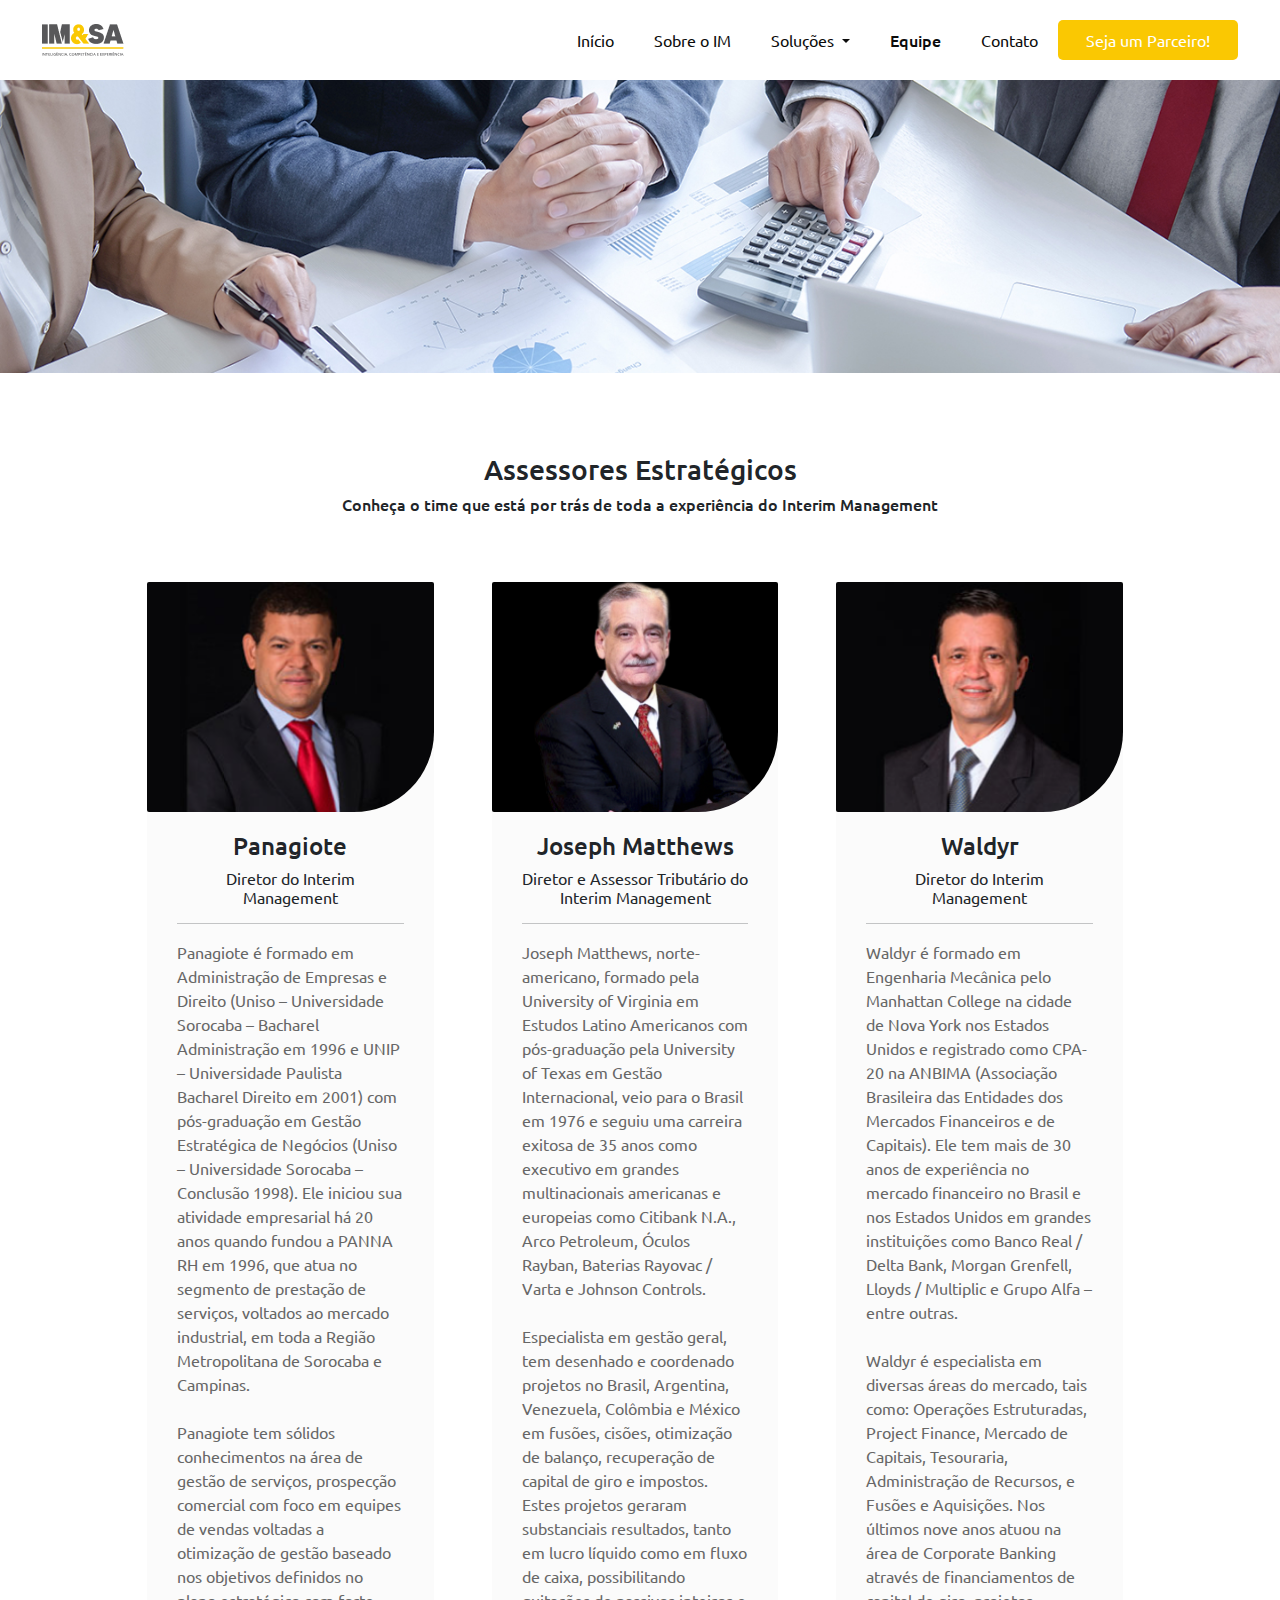
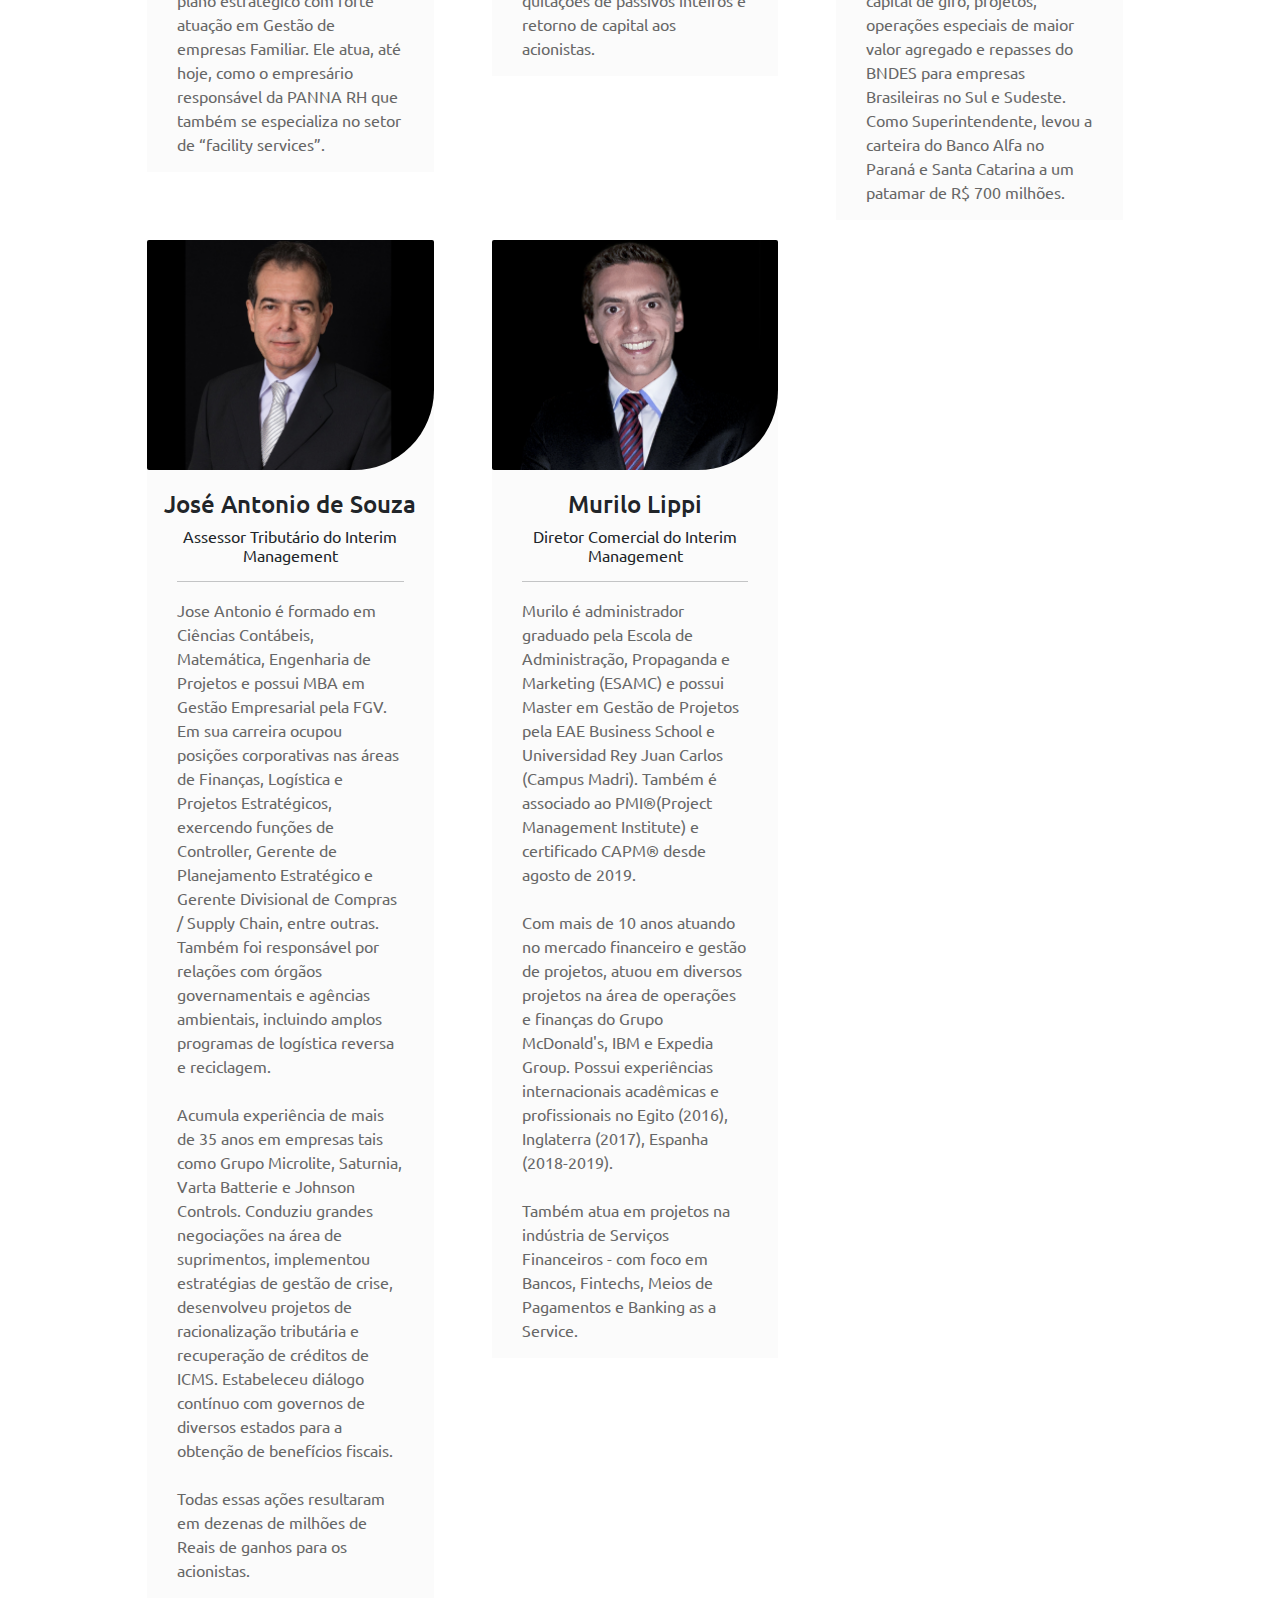
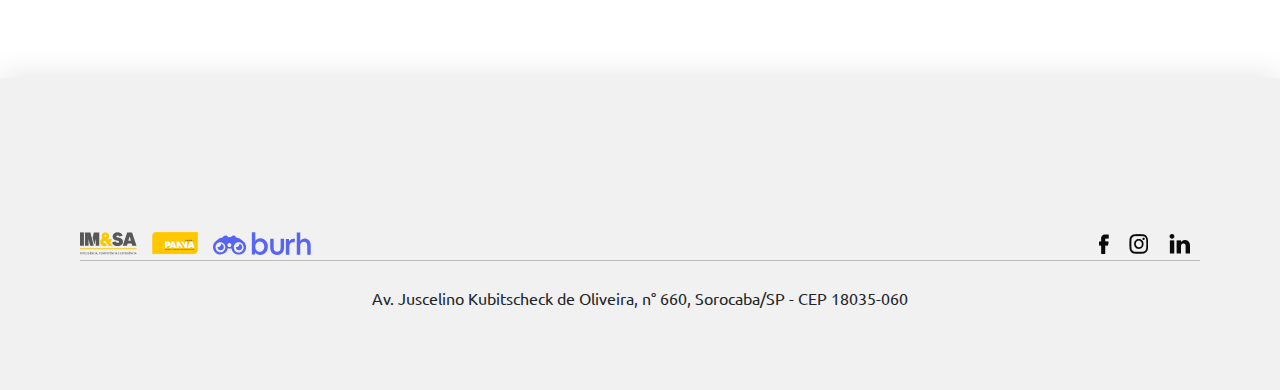
<file: team.html>
<!DOCTYPE html>
<html lang="en">
	<head>
		<meta charset="UTF-8" />
		<meta http-equiv="X-UA-Compatible" content="IE=edge" />
		<meta name="viewport" content="width=device-width, initial-scale=1.0" />
		
		<script src="https://code.jquery.com/jquery-3.6.0.min.js" integrity="sha256-/xUj+3OJU5yExlq6GSYGSHk7tPXikynS7ogEvDej/m4=" crossorigin="anonymous"></script>

		<link rel="shortcut icon" href="./assets/img/favicon.ico" />

		
		<link
			rel="stylesheet"
			href="https://cdn.jsdelivr.net/npm/bootstrap@5.0.1/dist/css/bootstrap.min.css"
		/>
		<!-- <script src="https://cdn.jsdelivr.net/npm/bootstrap@5.0.1/dist/js/bootstrap.min.js"></script> -->

		<link rel="preconnect" href="https://fonts.gstatic.com" />
		<link
			href="https://fonts.googleapis.com/css2?family=Ubuntu:wght@400;500&display=swap"
			rel="stylesheet"
		/>

		<link rel="stylesheet" href="styles/global.css" />
		<link rel="stylesheet" href="styles/team.css" />

		<title>Interim Management</title>
	</head>
	<body>
		<header class="header">
			<div class="container-fluid">
				<div class="nav-row flex-acenter-jbetween">
					<div class="col-logo">
						 <a href="index.html">
                            <img src="assets/img/small-logo.png" />
                        </a>
					</div>

					<div class="col-nav">
						<nav class="nav-bar">
							<ul class="nav-ul">
								<li>
									<a href="index.html" class="nav-link"
										>Início</a
									>
								</li>
								<li>
									<a href="about.html" class="nav-link"
										>Sobre o IM</a
									>
								</li>
								
								<li>
									<div class="dropdown">
										<a
											class="nav-link dropdown-toggle"
											type="button"
											id="dropdownMenuButton1"
											data-bs-toggle="dropdown"
											aria-expanded="false"
										>
											Soluções
										</a>
										<ul
											class="dropdown-menu"
											aria-labelledby="dropdownMenuButton1"
										>
											<li>
												<a href="solutions/taxintelligence.html"
													class="dropdown-item"
													href="#"
													><img
														class="dropdown-icon"
														width="24"
														height="24"
														src="assets/img/icon1.png"
													/>Inteligência tributária</a
												>
											</li>
											<li>
												<a
													href="solutions/management.html"
													class="dropdown-item"
													href="#"
													><img
														class="dropdown-icon"
														width="24"
														height="24"
														src="assets/img/icon2.png"
													/>Gestão de Pessoas</a
												>
											</li>
											<li>
												<a
													href="solutions/financial.html"
													class="dropdown-item"
													href="#"
													><img
														class="dropdown-icon"
														width="24"
														height="24"
														src="assets/img/icon3.png"
													/>Estratégia Financeira</a
												>
											</li>
										</ul>
									</div>
								</li>
								<li>
									<a href="team.html" class="nav-link active"
										>Equipe</a
									>
								</li>
								<li>
									<a href="contact.php" class="nav-link"
										>Contato</a
									>
								</li>
								<li>
									<a href="partner.html">
										<button class="yellow-white-button">
											Seja um Parceiro!
										</button>	
									</a>
								</li>
							</ul>
						</nav>
					</div>

					<div class="mobile-nav">
                        <div class="dropdown">
                            <a
                                class="nav-link dropdown-main"
                                type="button"
                                id="dropdownMenuButton1"
                                data-bs-toggle="dropdown"
                                aria-expanded="false"
                            >
                                <img width="36" height="36" src="assets/img/botao-de-menu.svg" />
                            </a>
                            <ul
                                class="dropdown-menu"
                                aria-labelledby="dropdownMenuButton1"
                            >
                                <li>
                                    <a
                                        href="index.html"
                                        class="nav-link dropdown-link "
                                        >Início</a
                                    >
                                </li>
                                <li>
                                    <a
                                        href="about.html"
                                        class="nav-link dropdown-link"
                                        >Sobre o IM</a
                                    >
                                </li>

                                <li>
                                    <a
                                        href="solutions/taxintelligence.html"
                                        class="dropdown-item"
                                        ><img
                                            class="dropdown-icon"
                                            width="24"
                                            height="24"
                                            src="assets/img/icon1.png"
                                        />Inteligência tributária</a
                                    >

                                    <a
                                        href="solutions/management.html"
                                        class="dropdown-item"
                                        ><img
                                            class="dropdown-icon"
                                            width="24"
                                            height="24"
                                            src="assets/img/icon2.png"
                                        />Gestão de Pessoas</a
                                    >

                                    <a
                                        href="solutions/financial.html"
                                        class="dropdown-item"
                                        ><img
                                            class="dropdown-icon"
                                            width="24"
                                            height="24"
                                            src="assets/img/icon3.png"
                                        />Estratégia Financeira</a
                                    >
                                </li>
                                <li>
                                    <a
                                        href="team.html"
                                        class="nav-link dropdown-link active"
                                        >Equipe</a
                                    >
                                </li>
                                <li>
                                    <a
                                        href="contact.php"
                                        class="nav-link dropdown-link"
                                        >Contato</a
                                    >
                                </li>

                                <li>
                                    <a
                                        class="nav-link dropdown-link"
                                        href="partner.html"
                                    >
                                        Seja um Parceiro!
                                    </a>
                                </li>
                            </ul>
                        </div>
                    </div>
				</div>
			</div>
		</header>

		<main>
			<section class="img-section">
				<img src="assets/img/team/img1.png" />
			</section>

			<section class="advisors-section">
				<h3 class="advisor-section-title">Assessores Estratégicos</h3>
				<h6 class="advisor-section-subtitle">
					Conheça o time que está por trás de toda a experiência do
					Interim Management
				</h6>

				<div class="advisors-body">
					<article class="advisor">
						<img
							class="advisor-img"
							src="assets/img/team/pana.png"
						/>
						<div class="advisor-name">
							<h4 class="advisor-title">Panagiote</h4>
							<h6 class="advisor-subtitle">
								Diretor do Interim Management
							</h6>
						</div>
						<div class="advisor-body">
							<hr />

							<p class="advisor-description">
								Panagiote é formado em Administração de Empresas
								e Direito (Uniso – Universidade Sorocaba –
								Bacharel Administração em 1996 e UNIP –
								Universidade Paulista Bacharel Direito em 2001)
								com pós-graduação em Gestão Estratégica de
								Negócios (Uniso – Universidade Sorocaba –
								Conclusão 1998). Ele iniciou sua atividade
								empresarial há 20 anos quando fundou a PANNA RH
								em 1996, que atua no segmento de prestação de
								serviços, voltados ao mercado industrial, em
								toda a Região Metropolitana de Sorocaba e
								Campinas.
								<br /><br />Panagiote tem sólidos conhecimentos
								na área de gestão de serviços, prospecção
								comercial com foco em equipes de vendas voltadas
								a otimização de gestão baseado nos objetivos
								definidos no plano estratégico com forte atuação
								em Gestão de empresas Familiar. Ele atua, até
								hoje, como o empresário responsável da PANNA RH
								que também se especializa no setor de “facility
								services”.
							</p>
						</div>
					</article>

					<article class="advisor">
						<img
							class="advisor-img"
							src="assets/img/team/joseph.png"
						/>
						<div class="advisor-name">
							<h4 class="advisor-title">Joseph Matthews</h4>
							<h6 class="advisor-subtitle">
								Diretor e Assessor Tributário do Interim
								Management
							</h6>
						</div>
						<div class="advisor-body">
							<hr />

							<p class="advisor-description">
								Joseph Matthews, norte-americano, formado pela
								University of Virginia em Estudos Latino
								Americanos com pós-graduação pela University of
								Texas em Gestão Internacional, veio para o
								Brasil em 1976 e seguiu uma carreira exitosa de
								35 anos como executivo em grandes multinacionais
								americanas e europeias como Citibank N.A., Arco
								Petroleum, Óculos Rayban, Baterias Rayovac /
								Varta e Johnson Controls. <br />
								<br />
								Especialista em gestão geral, tem desenhado e
								coordenado projetos no Brasil, Argentina,
								Venezuela, Colômbia e México em fusões, cisões,
								otimização de balanço, recuperação de capital de
								giro e impostos. Estes projetos geraram
								substanciais resultados, tanto em lucro líquido
								como em fluxo de caixa, possibilitando quitações
								de passivos inteiros e retorno de capital aos
								acionistas.
							</p>
						</div>
					</article>

					<article class="advisor">
						<img
							class="advisor-img"
							src="assets/img/team/waldyr.png"
						/>
						<div class="advisor-name">
							<h4 class="advisor-title">Waldyr</h4>
							<h6 class="advisor-subtitle">
								Diretor do Interim Management
							</h6>
						</div>
						<div class="advisor-body">
							<hr />

							<p class="advisor-description">
								Waldyr é formado em Engenharia Mecânica pelo
								Manhattan College na cidade de Nova York nos
								Estados Unidos e registrado como CPA-20 na
								ANBIMA (Associação Brasileira das Entidades dos
								Mercados Financeiros e de Capitais). Ele tem
								mais de 30 anos de experiência no mercado
								financeiro no Brasil e nos Estados Unidos em
								grandes instituições como Banco Real / Delta
								Bank, Morgan Grenfell, Lloyds / Multiplic e
								Grupo Alfa – entre outras.<br /><br />
								Waldyr é especialista em diversas áreas do
								mercado, tais como: Operações Estruturadas,
								Project Finance, Mercado de Capitais,
								Tesouraria, Administração de Recursos, e Fusões
								e Aquisições. Nos últimos nove anos atuou na
								área de Corporate Banking através de
								financiamentos de capital de giro, projetos,
								operações especiais de maior valor agregado e
								repasses do BNDES para empresas Brasileiras no
								Sul e Sudeste. Como Superintendente, levou a
								carteira do Banco Alfa no Paraná e Santa
								Catarina a um patamar de R$ 700 milhões.
							</p>
						</div>
					</article>

					<article class="advisor">
						<img
							class="advisor-img"
							src="assets/img/team/jose.png"
						/>
						<div class="advisor-name">
							<h4 class="advisor-title">José Antonio de Souza</h4>
							<h6 class="advisor-subtitle">
								Assessor Tributário do Interim Management
							</h6>
						</div>
						<div class="advisor-body">
							<hr />

							<p class="advisor-description">
								Jose Antonio é formado em Ciências Contábeis,
								Matemática, Engenharia de Projetos e possui MBA
								em Gestão Empresarial pela FGV. Em sua carreira
								ocupou posições corporativas nas áreas de
								Finanças, Logística e Projetos Estratégicos,
								exercendo funções de Controller, Gerente de
								Planejamento Estratégico e Gerente Divisional de
								Compras / Supply Chain, entre outras. Também foi
								responsável por relações com órgãos
								governamentais e agências ambientais, incluindo
								amplos programas de logística reversa e
								reciclagem. <br /><br />Acumula experiência de
								mais de 35 anos em empresas tais como Grupo
								Microlite, Saturnia, Varta Batterie e Johnson
								Controls. Conduziu grandes negociações na área
								de suprimentos, implementou estratégias de
								gestão de crise, desenvolveu projetos de
								racionalização tributária e recuperação de
								créditos de ICMS. Estabeleceu diálogo contínuo
								com governos de diversos estados para a obtenção
								de benefícios fiscais.<br /><br />
								Todas essas ações resultaram em dezenas de
								milhões de Reais de ganhos para os acionistas.
							</p>
						</div>
					</article>

					<article class="advisor">
						<img
							class="advisor-img"
							src="assets/img/team/murilo.png"
						/>
						<div class="advisor-name">
							<h4 class="advisor-title">Murilo Lippi</h4>
							<h6 class="advisor-subtitle">
								Diretor Comercial do Interim Management
							</h6>
						</div>
						<div class="advisor-body">
							<hr />

							<p class="advisor-description">
								Murilo é administrador graduado pela Escola de
								Administração, Propaganda e Marketing (ESAMC) e
								possui Master em Gestão de Projetos pela EAE
								Business School e Universidad Rey Juan Carlos
								(Campus Madri). Também é associado ao
								PMI®(Project Management Institute) e certificado
								CAPM® desde agosto de 2019.<br /><br />
								Com mais de 10 anos atuando no mercado
								financeiro e gestão de projetos, atuou em
								diversos projetos na área de operações e
								finanças do Grupo McDonald's, IBM e Expedia
								Group. Possui experiências internacionais
								acadêmicas e profissionais no Egito (2016),
								Inglaterra (2017), Espanha (2018-2019).<br /><br />
								Também atua em projetos na indústria de Serviços
								Financeiros - com foco em Bancos, Fintechs,
								Meios de Pagamentos e Banking as a Service.
							</p>
						</div>
					</article>
				</div>
			</section>
		</main>

		<footer class="footer">
			<div class="footer-wrapper">
				<div class="up-div">
					<aside class="logos-aside">
						<a href="http://interimmanagement.com.br" target="_blank" rel="noopener noreferrer">
							<img class="logos-aside-img" src="./assets/img/logofooter.svg" />
						</a>

						<a href="https://www.grupopanna.com.br/" target="_blank" rel="noopener noreferrer">
							<img class="logos-aside-img" src="./assets/img/logopanna.png" />
						</a>

						<a href="https://www.burh.com.br" target="_blank" rel="noopener noreferrer">
							<img class="logos-aside-img" src="./assets/img/logoburh.svg">
						</a>
					</aside>

					<aside class="social-aside">
												<a href="https://www.facebook.com/grupopannazn/"><img src="assets/img/fb-logo.png" /></a>

												<a href="https://www.instagram.com/interimmanegement/"><img src="assets/img/instagram.png" /></a>

												<a href="https://www.linkedin.com/in/interim-management-a6178ab2/"><img src="assets/img/linkedin.png" /></a>

					</aside>
				</div>

				<hr />

				<div class="bottom-div">
					Av. Juscelino Kubitscheck de Oliveira, n°
					660, Sorocaba/SP - CEP 18035-060
				</div>
			</div>
		</footer>
	</body>
	<script
		src="https://cdnjs.cloudflare.com/ajax/libs/popper.js/2.9.2/umd/popper.min.js"
		integrity="sha512-2rNj2KJ+D8s1ceNasTIex6z4HWyOnEYLVC3FigGOmyQCZc2eBXKgOxQmo3oKLHyfcj53uz4QMsRCWNbLd32Q1g=="
		crossorigin="anonymous"
		referrerpolicy="no-referrer"
	></script>

	<script src="https://cdn.jsdelivr.net/npm/bootstrap@5.0.1/dist/js/bootstrap.min.js"></script>
</html>
</file>
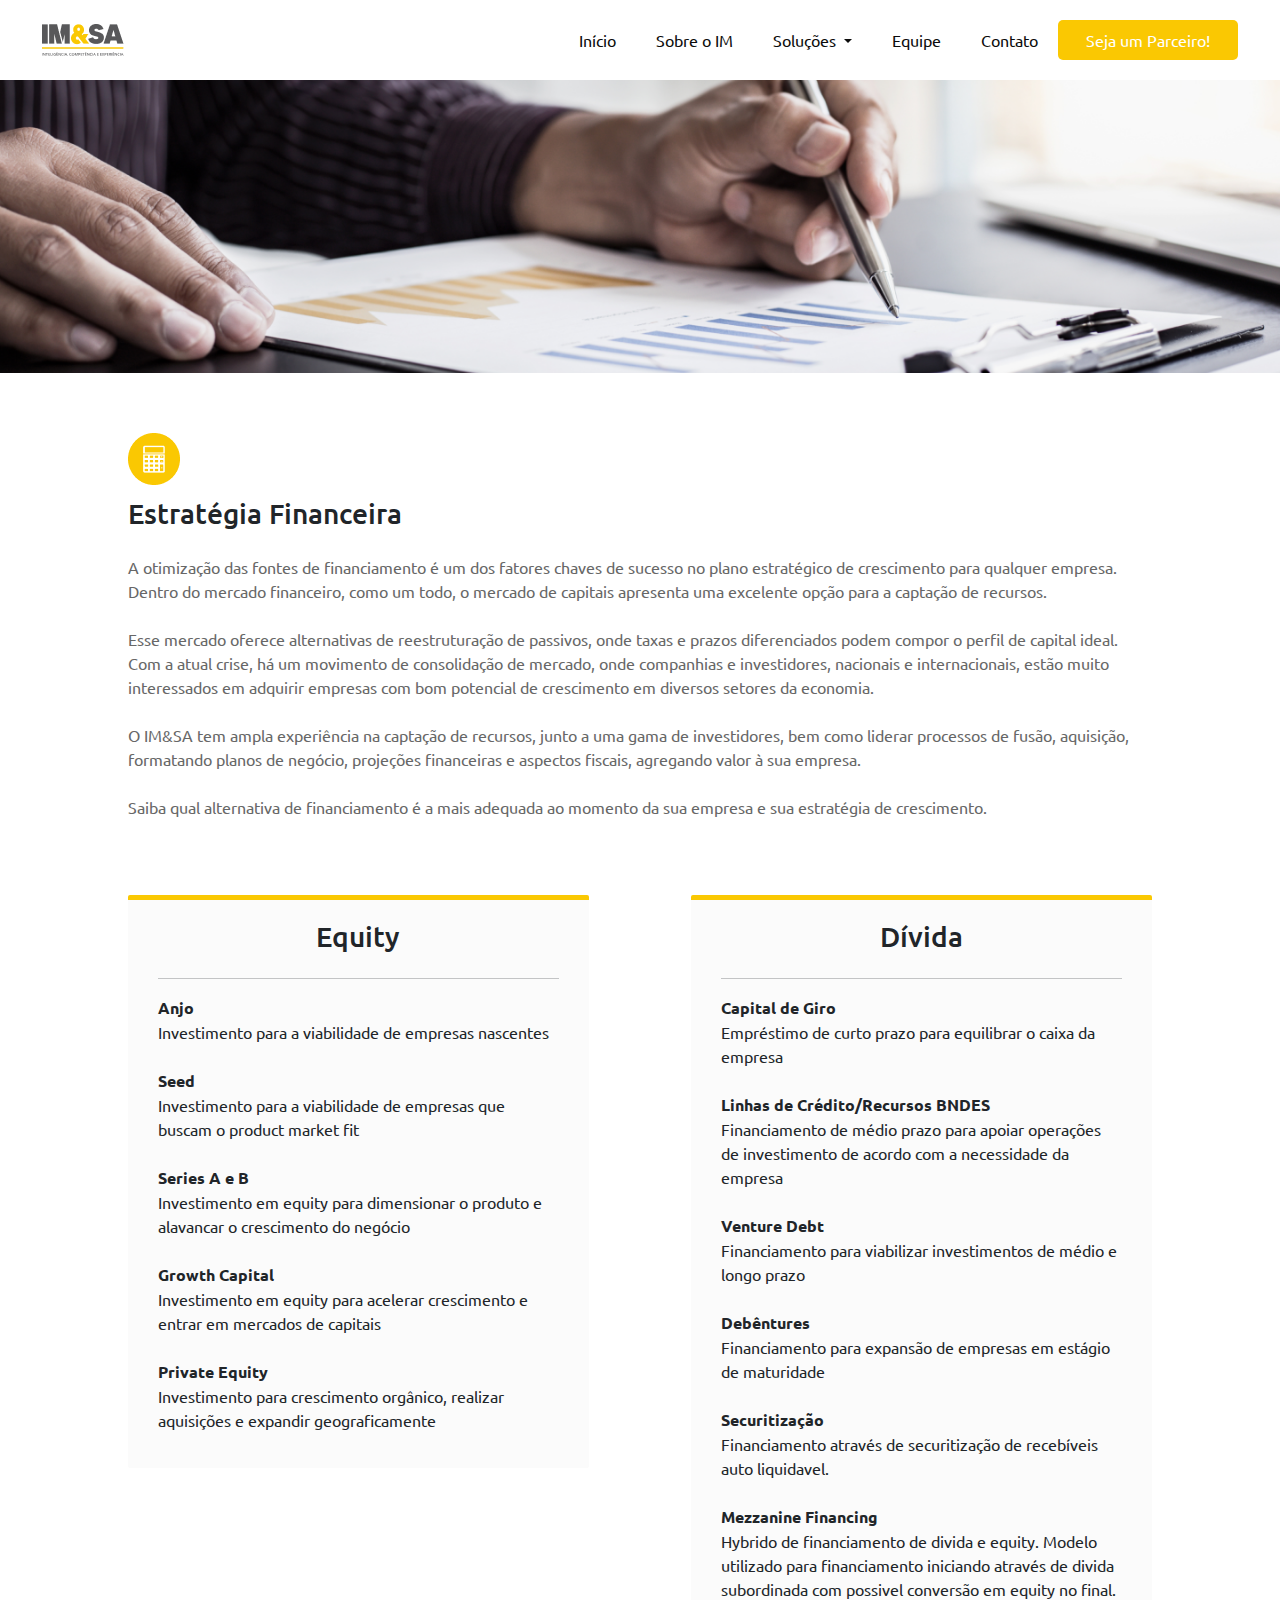
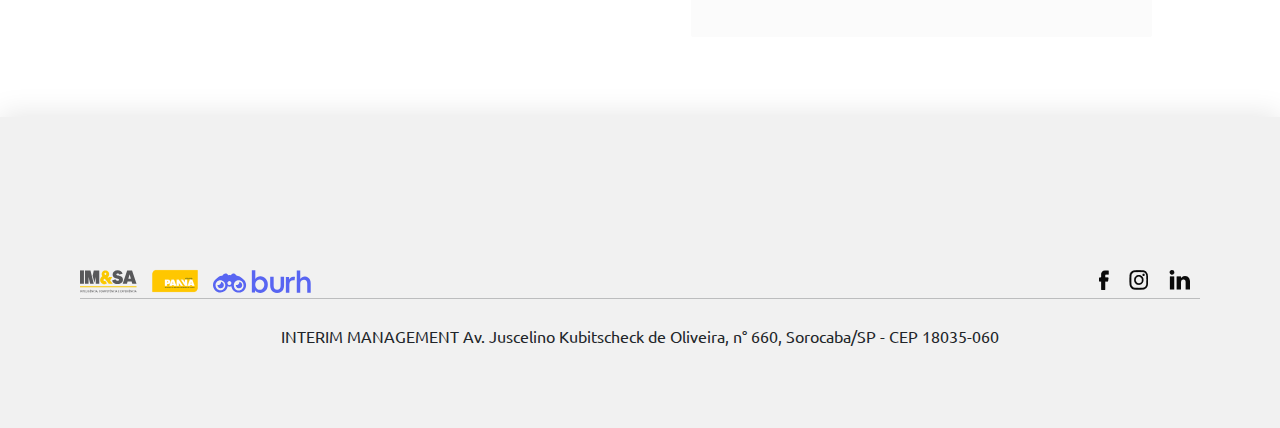
<file: solutions/financial.html>
<!DOCTYPE html>
<html lang="en">
    <head>
        <meta charset="UTF-8" />
        <meta http-equiv="X-UA-Compatible" content="IE=edge" />
        <meta name="viewport" content="width=device-width, initial-scale=1.0" />

        <script
            src="https://code.jquery.com/jquery-3.6.0.min.js"
            integrity="sha256-/xUj+3OJU5yExlq6GSYGSHk7tPXikynS7ogEvDej/m4="
            crossorigin="anonymous"
        ></script>

        <link rel="shortcut icon" href="../assets/img/favicon.ico" />

        <link
            rel="stylesheet"
            href="https://cdn.jsdelivr.net/npm/bootstrap@5.0.1/dist/css/bootstrap.min.css"
        />

        <link rel="preconnect" href="https://fonts.gstatic.com" />
        <link
            href="https://fonts.googleapis.com/css2?family=Ubuntu:wght@400;500&display=swap"
            rel="stylesheet"
        />

        <link rel="stylesheet" href="../styles/global.css" />
        <link rel="stylesheet" href="../styles/financial.css" />

        <title>Interim Management</title>
    </head>
    <body>
        <header class="header">
            <div class="container-fluid">
                <div class="nav-row flex-acenter-jbetween">
                    <div class="col-logo">
                          <a href="../index.html">
                            <img src="../assets/img/small-logo.png" />
                        </a>
                    </div>

                    <div class="col-nav">
						<nav class="nav-bar">
							<ul class="nav-ul">
								<li>
									<a href="../index.html" class="nav-link"
										>Início</a
									>
								</li>
								<li>
									<a href="../about.html" class="nav-link"
										>Sobre o IM</a
									>
								</li>

								<li>
									<div class="dropdown">
										<a
											class="nav-link dropdown-toggle"
											type="button"
											id="dropdownMenuButton1"
											data-bs-toggle="dropdown"
											aria-expanded="false"
										>
											Soluções
										</a>
										<ul
											class="dropdown-menu"
											aria-labelledby="dropdownMenuButton1"
										>
											<li>
												<a
													href="taxintelligence.html"
													class="dropdown-item"
													href="#"
													><img
														class="dropdown-icon"
														width="24"
														height="24"
														src="../assets/img/icon1.png"
													/>Inteligência tributária</a
												>
											</li>
											<li>
												<a
													class="dropdown-item"
													href="management.html"
													><img
														class="dropdown-icon"
														width="24"
														height="24"
														src="../assets/img/icon2.png"
													/>Gestão de Pessoas</a
												>
											</li>
											<li>
												<a
													href="financial.html"
													class="dropdown-item"
													href="#"
													><img
														class="dropdown-icon"
														width="24"
														height="24"
														src="../assets/img/icon3.png"
													/>Estratégia Financeira</a
												>
											</li>
										</ul>
									</div>
								</li>

								<li>
									<a href="../team.html" class="nav-link"
										>Equipe</a
									>
								</li>
								<li>
									<a href="../contact.php" class="nav-link"
										>Contato</a
									>
								</li>
								<li>
									<a href="../partner.html">
										<button class="yellow-white-button">
											Seja um Parceiro!
										</button>
									</a>
								</li>
							</ul>
						</nav>
					</div>

                    <div class="mobile-nav">
                        <div class="dropdown">
                            <a
                                class="nav-link dropdown-main"
                                type="button"
                                id="dropdownMenuButton1"
                                data-bs-toggle="dropdown"
                                aria-expanded="false"
                            >
                                <img
                                    width="36"
                                    height="36"
                                    src="../assets/img/botao-de-menu.svg"
                                />
                            </a>
                            <ul
                                class="dropdown-menu"
                                aria-labelledby="dropdownMenuButton1"
                            >
                                <li>
                                    <a
                                        href="../index.html"
                                        class="nav-link dropdown-link"
                                        >Início</a
                                    >
                                </li>
                                <li>
                                    <a
                                        href="../about.html"
                                        class="nav-link dropdown-link"
                                        >Sobre o IM</a
                                    >
                                </li>

                                <li>
                                    <a
                                        href="taxintelligence.html"
                                        class="dropdown-item"
                                        ><img
                                            class="dropdown-icon"
                                            width="24"
                                            height="24"
                                            src="../assets/img/icon1.png"
                                        />Inteligência tributária</a
                                    >

                                    <a
                                        href="management.html"
                                        class="dropdown-item"
                                        ><img
                                            class="dropdown-icon"
                                            width="24"
                                            height="24"
                                            src="../assets/img/icon2.png"
                                        />Gestão de Pessoas</a
                                    >

                                    <a
                                        href="financial.html"
                                        class="dropdown-item active"
                                        ><img
                                            class="dropdown-icon"
                                            width="24"
                                            height="24"
                                            src="../assets/img/icon3.png"
                                        />Estratégia Financeira</a
                                    >
                                </li>
                                <li>
                                    <a
                                        href="../team.html"
                                        class="nav-link dropdown-link"
                                        >Equipe</a
                                    >
                                </li>
                                <li>
                                    <a
                                        href="../contact.php"
                                        class="nav-link dropdown-link"
                                        >Contato</a
                                    >
                                </li>

                                <li>
                                    <a
                                        class="nav-link dropdown-link"
                                        href="../partner.html"
                                    >
                                        Seja um Parceiro!
                                    </a>
                                </li>
                            </ul>
                        </div>
                    </div>
                </div>
            </div>
        </header>

        <main>
            <section class="img-section">
                <img src="../assets/img/financial/img1.png" />
            </section>

            <section class="title-section">
                <img src="../assets/img/icon3.png" />
                <h3 class="tax-intelligence-title">Estratégia Financeira</h3>

                <p class="title-text">
                    A otimização das fontes de financiamento é um dos fatores
                    chaves de sucesso no plano estratégico de crescimento para
                    qualquer empresa. Dentro do mercado financeiro, como um
                    todo, o mercado de capitais apresenta uma excelente opção
                    para a captação de recursos.
                    <br /><br />
                    Esse mercado oferece alternativas de reestruturação de
                    passivos, onde taxas e prazos diferenciados podem compor o
                    perfil de capital ideal. Com a atual crise, há um movimento
                    de consolidação de mercado, onde companhias e investidores,
                    nacionais e internacionais, estão muito interessados em
                    adquirir empresas com bom potencial de crescimento em
                    diversos setores da economia.
                    <br /><br />
                    O IM&SA tem ampla experiência na captação de recursos, junto
                    a uma gama de investidores, bem como liderar processos de
                    fusão, aquisição, formatando planos de negócio, projeções
                    financeiras e aspectos fiscais, agregando valor à sua
                    empresa.
                    <br /><br />
                    Saiba qual alternativa de financiamento é a mais adequada ao
                    momento da sua empresa e sua estratégia de crescimento.
                </p>
            </section>

            <section class="solutions-section">
                <article class="solution">
                    <h3 class="solution-title">Equity</h3>
                    <hr />
                    <p class="solution-text">
                        <b>Anjo</b><br />
                        Investimento para a viabilidade de empresas nascentes
                        <br /><br />
                        <b>Seed</b><br />
                        Investimento para a viabilidade de empresas que buscam o
                        product market fit
                        <br /><br />
                        <b>Series A e B</b><br />
                        Investimento em equity para dimensionar o produto e
                        alavancar o crescimento do negócio
                        <br /><br />
                        <b>Growth Capital</b><br />
                        Investimento em equity para acelerar crescimento e
                        entrar em mercados de capitais
                        <br /><br />
                        <b>Private Equity</b><br />
                        Investimento para crescimento orgânico, realizar
                        aquisições e expandir geograficamente
                    </p>
                </article>

                <article class="solution">
                    <h3 class="solution-title">Dívida</h3>
                    <hr />
                    <p class="solution-text">
                        <b>Capital de Giro</b><br />
                        Empréstimo de curto prazo para equilibrar o caixa da
                        empresa
                        <br /><br />
                        <b>Linhas de Crédito/Recursos BNDES</b><br />
                        Financiamento de médio prazo para apoiar operações de
                        investimento de acordo com a necessidade da empresa
                        <br /><br />
                        <b>Venture Debt</b><br />
                        Financiamento para viabilizar investimentos de médio e
                        longo prazo
                        <br /><br />
                        <b>Debêntures</b><br />
                        Financiamento para expansão de empresas em estágio de
                        maturidade
                        <br /><br />
                        <b>Securitização</b><br />
                        Financiamento através de securitização de recebíveis
                        auto liquidavel.
                        <br /><br />
                        <b> Mezzanine Financing</b> <br />
                        Hybrido de financiamento de divida e equity. Modelo
                        utilizado para financiamento iniciando através de divida
                        subordinada com possivel conversão em equity no final.
                    </p>
                </article>
            </section>
        </main>

        <footer class="footer">
            <div class="footer-wrapper">
                <div class="up-div">
                    <aside class="logos-aside">
						<a href="http://interimmanagement.com.br" target="_blank" rel="noopener noreferrer">
							<img class="logos-aside-img" src="../assets/img/logofooter.svg" />
						</a>

						<a href="https://www.grupopanna.com.br/" target="_blank" rel="noopener noreferrer">
							<img class="logos-aside-img" src="../assets/img/logopanna.png" />
						</a>

						<a href="https://www.burh.com.br" target="_blank" rel="noopener noreferrer">
							<img class="logos-aside-img" src="../assets/img/logoburh.svg">
						</a>
					</aside>

                    <aside class="social-aside">
                        <img src="../assets/img/fb-logo.png" />
                        <img src="../assets/img/instagram.png" />
                        <img src="../assets/img/linkedin.png" />
                    </aside>
                </div>

                <hr />

                <div class="bottom-div">
                    INTERIM MANAGEMENT Av. Juscelino Kubitscheck de Oliveira, n°
                    660, Sorocaba/SP - CEP 18035-060
                </div>
            </div>
        </footer>
    </body>

    <script
        src="https://cdnjs.cloudflare.com/ajax/libs/popper.js/2.9.2/umd/popper.min.js"
        integrity="sha512-2rNj2KJ+D8s1ceNasTIex6z4HWyOnEYLVC3FigGOmyQCZc2eBXKgOxQmo3oKLHyfcj53uz4QMsRCWNbLd32Q1g=="
        crossorigin="anonymous"
        referrerpolicy="no-referrer"
    ></script>

    <script src="https://cdn.jsdelivr.net/npm/bootstrap@5.0.1/dist/js/bootstrap.min.js"></script>
</html>
</file>
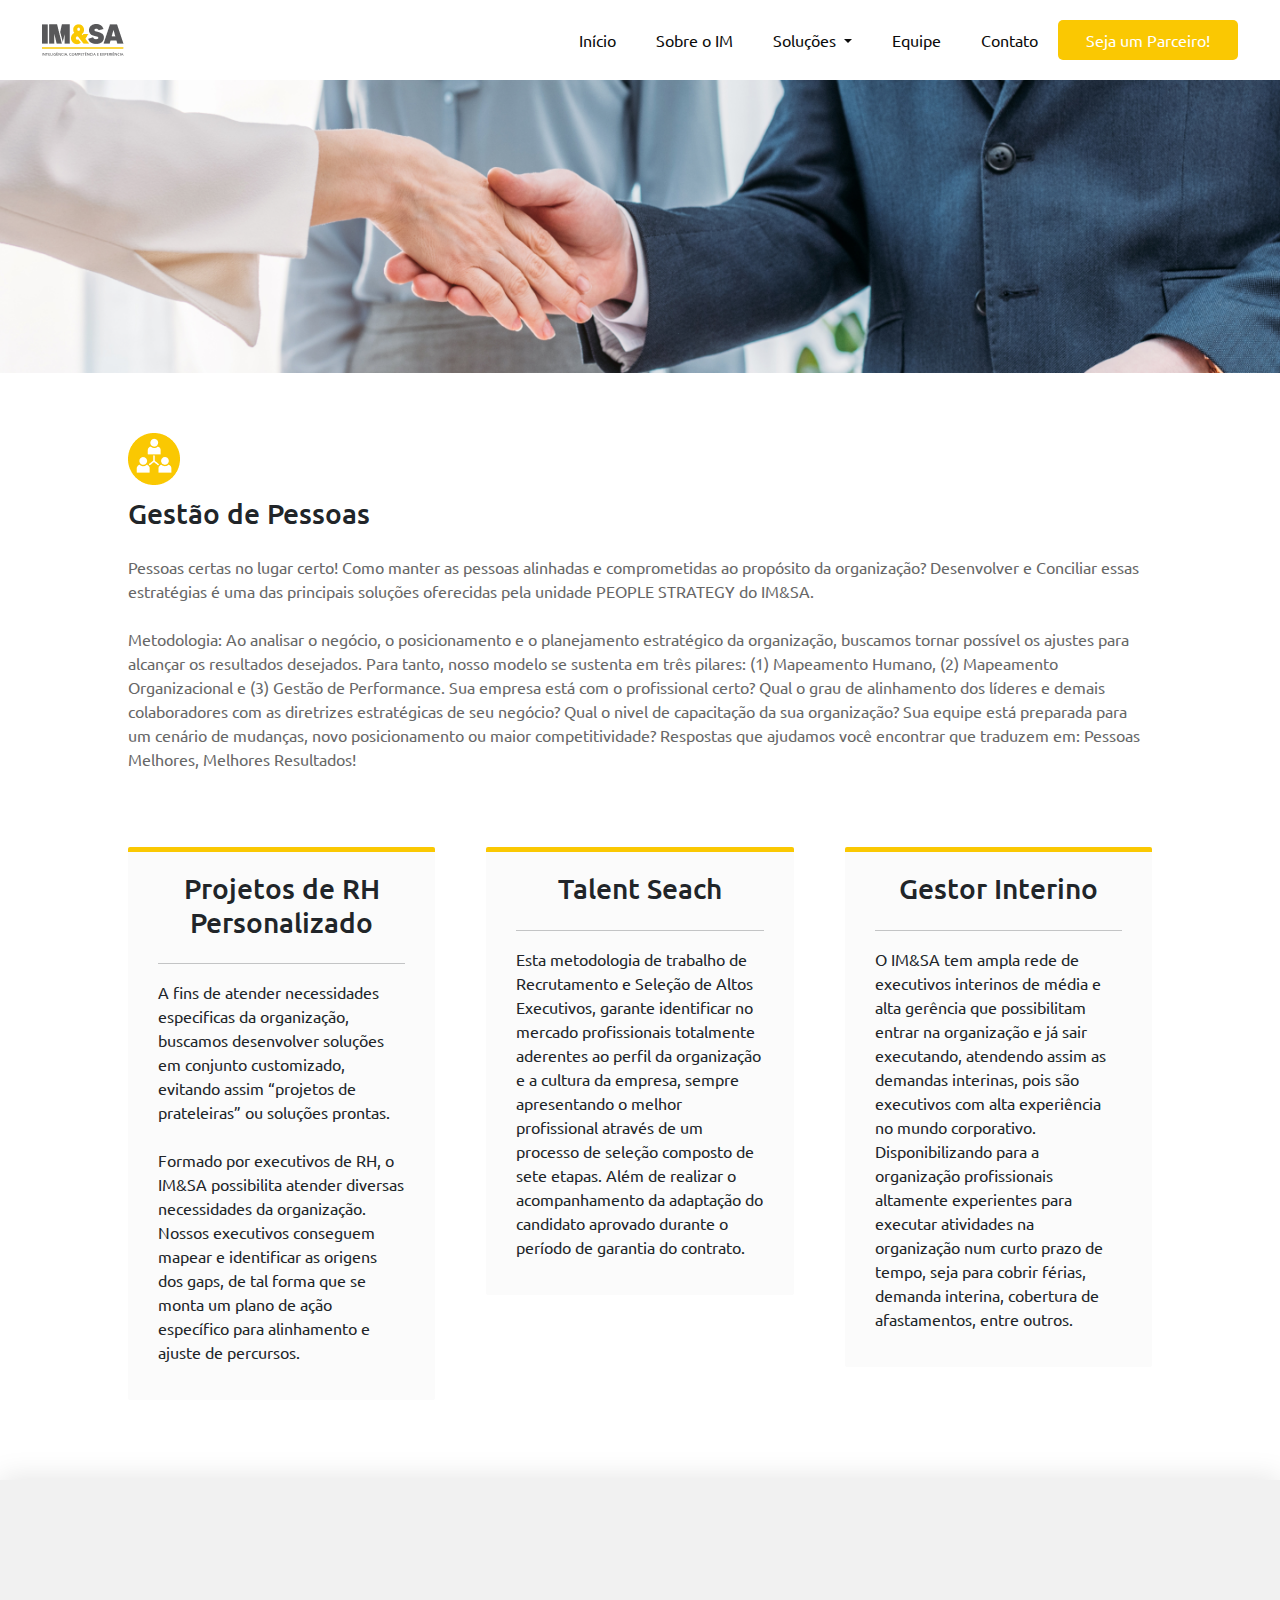
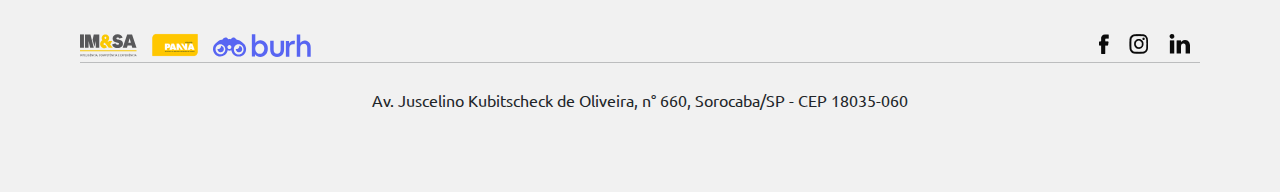
<file: solutions/management.html>
<!DOCTYPE html>
<html lang="en">
	<head>
		<meta charset="UTF-8" />
		<meta http-equiv="X-UA-Compatible" content="IE=edge" />
		<meta name="viewport" content="width=device-width, initial-scale=1.0" />

		<script
			src="https://code.jquery.com/jquery-3.6.0.min.js"
			integrity="sha256-/xUj+3OJU5yExlq6GSYGSHk7tPXikynS7ogEvDej/m4="
			crossorigin="anonymous"
		></script>

		<link rel="shortcut icon" href="../assets/img/favicon.ico" />
		<link
			rel="stylesheet"
			href="https://cdn.jsdelivr.net/npm/bootstrap@5.0.1/dist/css/bootstrap.min.css"
		/>

		<link rel="preconnect" href="https://fonts.gstatic.com" />
		<link
			href="https://fonts.googleapis.com/css2?family=Ubuntu:wght@400;500&display=swap"
			rel="stylesheet"
		/>

		<link rel="stylesheet" href="../styles/global.css" />
		<link rel="stylesheet" href="../styles/management.css" />

		<title>Interim Management</title>
	</head>
	<body>
		<header class="header">
			<div class="container-fluid">
				<div class="nav-row flex-acenter-jbetween">
					<div class="col-logo">
						  <a href="../index.html">
                            <img src="../assets/img/small-logo.png" />
                        </a>
					</div>

					<div class="col-nav">
						<nav class="nav-bar">
							<ul class="nav-ul">
								<li>
									<a href="../index.html" class="nav-link"
										>Início</a
									>
								</li>
								<li>
									<a href="../about.html" class="nav-link"
										>Sobre o IM</a
									>
								</li>

								<li>
									<div class="dropdown">
										<a
											class="nav-link dropdown-toggle"
											type="button"
											id="dropdownMenuButton1"
											data-bs-toggle="dropdown"
											aria-expanded="false"
										>
											Soluções
										</a>
										<ul
											class="dropdown-menu"
											aria-labelledby="dropdownMenuButton1"
										>
											<li>
												<a
													href="taxintelligence.html"
													class="dropdown-item"
													href="#"
													><img
														class="dropdown-icon"
														width="24"
														height="24"
														src="../assets/img/icon1.png"
													/>Inteligência tributária</a
												>
											</li>
											<li>
												<a
													class="dropdown-item"
													href="management.html"
													><img
														class="dropdown-icon"
														width="24"
														height="24"
														src="../assets/img/icon2.png"
													/>Gestão de Pessoas</a
												>
											</li>
											<li>
												<a
													href="financial.html"
													class="dropdown-item"
													href="#"
													><img
														class="dropdown-icon"
														width="24"
														height="24"
														src="../assets/img/icon3.png"
													/>Estratégia Financeira</a
												>
											</li>
										</ul>
									</div>
								</li>

								<li>
									<a href="../team.html" class="nav-link"
										>Equipe</a
									>
								</li>
								<li>
									<a href="../contact.php" class="nav-link"
										>Contato</a
									>
								</li>
								<li>
									<a href="../partner.html">
										<button class="yellow-white-button">
											Seja um Parceiro!
										</button>
									</a>
								</li>
							</ul>
						</nav>
					</div>

					<div class="mobile-nav">
                        <div class="dropdown">
                            <a
                                class="nav-link dropdown-main"
                                type="button"
                                id="dropdownMenuButton1"
                                data-bs-toggle="dropdown"
                                aria-expanded="false"
                            >
                                <img width="36" height="36" src="../assets/img/botao-de-menu.svg"/>
                            </a>
                            <ul
                                class="dropdown-menu"
                                aria-labelledby="dropdownMenuButton1"
                            >
                                <li>
                                    <a
                                        href="../index.html"
                                        class="nav-link dropdown-link"
                                        >Início</a
                                    >
                                </li>
                                <li>
                                    <a
                                        href="../about.html"
                                        class="nav-link dropdown-link"
                                        >Sobre o IM</a
                                    >
                                </li>

                                <li>
                                    <a
                                        href="taxintelligence.html"
                                        class="dropdown-item"
                                        ><img
                                            class="dropdown-icon"
                                            width="24"
                                            height="24"
                                            src="../assets/img/icon1.png"
                                        />Inteligência tributária</a
                                    >

                                    <a
                                        href="management.html"
                                        class="dropdown-item active"
                                        ><img
                                            class="dropdown-icon"
                                            width="24"
                                            height="24"
                                            src="../assets/img/icon2.png"
                                        />Gestão de Pessoas</a
                                    >

                                    <a
                                        href="financial.html"
                                        class="dropdown-item"
                                        ><img
                                            class="dropdown-icon"
                                            width="24"
                                            height="24"
                                            src="../assets/img/icon3.png"
                                        />Estratégia Financeira</a
                                    >
                                </li>
                                <li>
                                    <a
                                        href="../team.html"
                                        class="nav-link dropdown-link"
                                        >Equipe</a
                                    >
                                </li>
                                <li>
                                    <a
                                        href="../contact.php"
                                        class="nav-link dropdown-link"
                                        >Contato</a
                                    >
                                </li>

                                <li>
                                    <a
                                        class="nav-link dropdown-link"
                                        href="../partner.html"
                                    >
                                        Seja um Parceiro!
                                    </a>
                                </li>
                            </ul>
                        </div>
                    </div>
				</div>
			</div>
		</header>

		<main>
			<section class="img-section">
				<img src="../assets/img/management/img1.png" />
			</section>

			<section class="title-section">
				<img src="../assets/img/icon2.png" />
				<h3 class="tax-intelligence-title">Gestão de Pessoas</h3>

				<p class="title-text">
					Pessoas certas no lugar certo! Como manter as pessoas
					alinhadas e comprometidas ao propósito da organização?
					Desenvolver e Conciliar essas estratégias é uma das
					principais soluções oferecidas pela unidade PEOPLE STRATEGY
					do IM&SA.<br /><br />
					Metodologia: Ao analisar o negócio, o posicionamento e o
					planejamento estratégico da organização, buscamos tornar
					possível os ajustes para alcançar os resultados desejados.
					Para tanto, nosso modelo se sustenta em três pilares: (1)
					Mapeamento Humano, (2) Mapeamento Organizacional e (3)
					Gestão de Performance. Sua empresa está com o profissional
					certo? Qual o grau de alinhamento dos líderes e demais
					colaboradores com as diretrizes estratégicas de seu negócio?
					Qual o nivel de capacitação da sua organização? Sua equipe
					está preparada para um cenário de mudanças, novo
					posicionamento ou maior competitividade? Respostas que
					ajudamos você encontrar que traduzem em: Pessoas Melhores,
					Melhores Resultados!
				</p>
			</section>

			<section class="solutions-section">
				<article class="solution">
					<h3 class="solution-title">Projetos de RH Personalizado</h3>
					<hr />
					<p class="solution-text">
						A fins de atender necessidades especificas da
						organização, buscamos desenvolver soluções em conjunto
						customizado, evitando assim “projetos de prateleiras” ou
						soluções prontas. <br /><br />Formado por executivos de
						RH, o IM&SA possibilita atender diversas necessidades da
						organização. Nossos executivos conseguem mapear e
						identificar as origens dos gaps, de tal forma que se
						monta um plano de ação específico para alinhamento e
						ajuste de percursos.
					</p>
				</article>

				<article class="solution">
					<h3 class="solution-title">Talent Seach</h3>
					<hr />
					<p class="solution-text">
						Esta metodologia de trabalho de Recrutamento e Seleção
						de Altos Executivos, garante identificar no mercado
						profissionais totalmente aderentes ao perfil da
						organização e a cultura da empresa, sempre apresentando
						o melhor profissional através de um processo de seleção
						composto de sete etapas. Além de realizar o
						acompanhamento da adaptação do candidato aprovado
						durante o período de garantia do contrato.
					</p>
				</article>

				<article class="solution">
					<h3 class="solution-title">Gestor Interino</h3>
					<hr />
					<p class="solution-text">
						O IM&SA tem ampla rede de executivos interinos de média e alta gerência que possibilitam entrar na organização e já sair executando, atendendo assim as demandas interinas, pois são executivos com alta experiência no mundo corporativo. 
Disponibilizando para a organização profissionais altamente experientes para executar atividades na organização num curto prazo de tempo, seja para cobrir férias, demanda interina, cobertura de afastamentos, entre outros.
					</p>
				</article>
			</section>
		</main>

		<footer class="footer">
			<div class="footer-wrapper">
				<div class="up-div">
					<aside class="logos-aside">
						<a href="http://interimmanagement.com.br" target="_blank" rel="noopener noreferrer">
							<img class="logos-aside-img" src="../assets/img/logofooter.svg" />
						</a>

						<a href="https://www.grupopanna.com.br/" target="_blank" rel="noopener noreferrer">
							<img class="logos-aside-img" src="../assets/img/logopanna.png" />
						</a>

						<a href="https://www.burh.com.br" target="_blank" rel="noopener noreferrer">
							<img class="logos-aside-img" src="../assets/img/logoburh.svg">
						</a>
					</aside>

					<aside class="social-aside">
						<img src="../assets/img/fb-logo.png" />
						<img src="../assets/img/instagram.png" />
						<img src="../assets/img/linkedin.png" />
					</aside>
				</div>

				<hr />

				<div class="bottom-div">
					Av. Juscelino Kubitscheck de Oliveira, n°
					660, Sorocaba/SP - CEP 18035-060
				</div>
			</div>
		</footer>
	</body>

	<script
		src="https://cdnjs.cloudflare.com/ajax/libs/popper.js/2.9.2/umd/popper.min.js"
		integrity="sha512-2rNj2KJ+D8s1ceNasTIex6z4HWyOnEYLVC3FigGOmyQCZc2eBXKgOxQmo3oKLHyfcj53uz4QMsRCWNbLd32Q1g=="
		crossorigin="anonymous"
		referrerpolicy="no-referrer"
	></script>

	<script src="https://cdn.jsdelivr.net/npm/bootstrap@5.0.1/dist/js/bootstrap.min.js"></script>
</html>
</file>
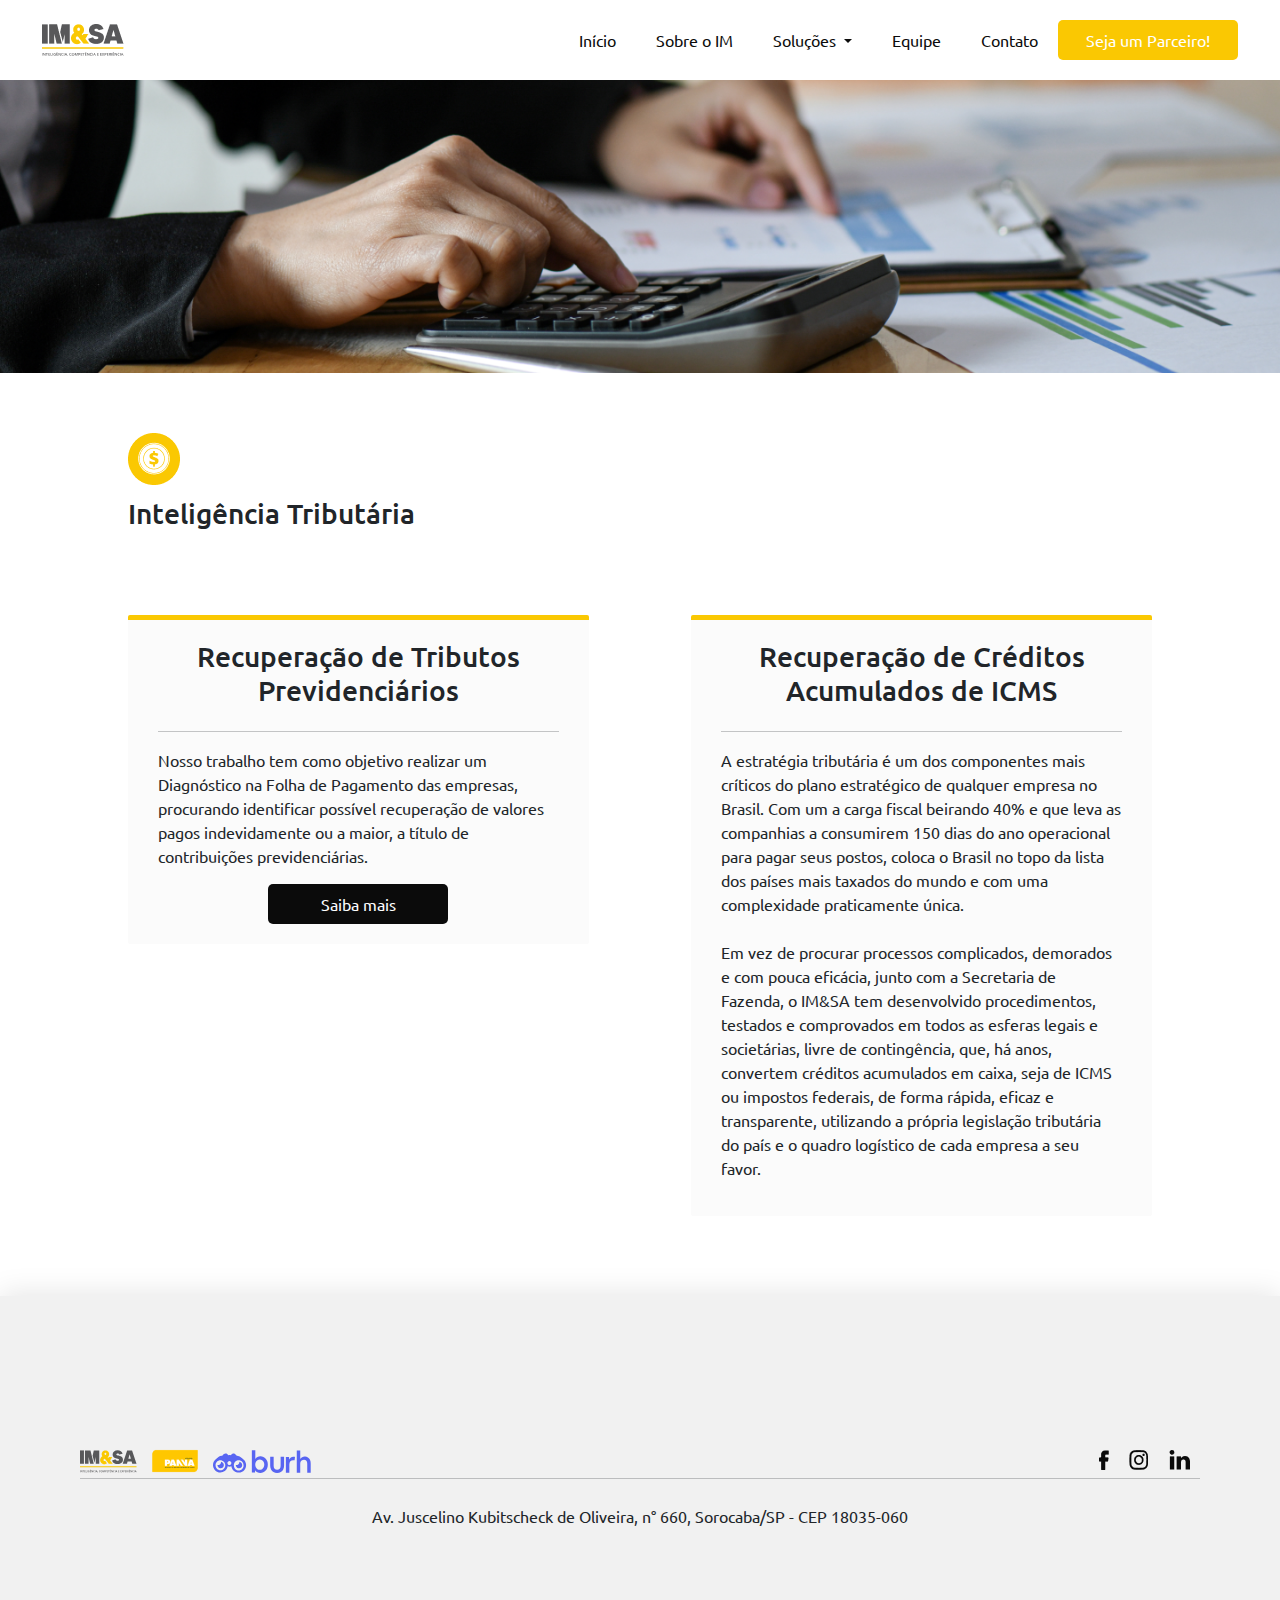
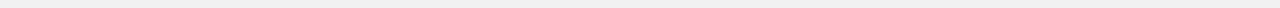
<file: solutions/taxintelligence.html>
<!DOCTYPE html>
<html lang="en">
	<head>
		<meta charset="UTF-8" />
		<meta http-equiv="X-UA-Compatible" content="IE=edge" />
		<meta name="viewport" content="width=device-width, initial-scale=1.0" />

		<script
			src="https://code.jquery.com/jquery-3.6.0.min.js"
			integrity="sha256-/xUj+3OJU5yExlq6GSYGSHk7tPXikynS7ogEvDej/m4="
			crossorigin="anonymous"
		></script>

		<link rel="shortcut icon" href="../assets/img/favicon.ico" />

		<link
			rel="stylesheet"
			href="https://cdn.jsdelivr.net/npm/bootstrap@5.0.1/dist/css/bootstrap.min.css"
		/>

		<link rel="preconnect" href="https://fonts.gstatic.com" />
		<link
			href="https://fonts.googleapis.com/css2?family=Ubuntu:wght@400;500&display=swap"
			rel="stylesheet"
		/>

		<link rel="stylesheet" href="../styles/global.css" />
		<link rel="stylesheet" href="../styles/taxintelligence.css" />

		<title>Interim Management</title>
	</head>
	<body>
		<header class="header">
			<div class="container-fluid">
				<div class="nav-row flex-acenter-jbetween">
					<div class="col-logo">
						  <a href="../index.html">
                            <img src="../assets/img/small-logo.png" />
                        </a>
					</div>

					<div class="col-nav">
						<nav class="nav-bar">
							<ul class="nav-ul">
								<li>
									<a href="../index.html" class="nav-link"
										>Início</a
									>
								</li>
								<li>
									<a href="../about.html" class="nav-link"
										>Sobre o IM</a
									>
								</li>

								<li>
									<div class="dropdown">
										<a
											class="nav-link dropdown-toggle"
											type="button"
											id="dropdownMenuButton1"
											data-bs-toggle="dropdown"
											aria-expanded="false"
										>
											Soluções
										</a>
										<ul
											class="dropdown-menu"
											aria-labelledby="dropdownMenuButton1"
										>
											<li>
												<a
													href="taxintelligence.html"
													class="dropdown-item active"
													href="#"
													><img
														class="dropdown-icon"
														width="24"
														height="24"
														src="../assets/img/icon1.png"
													/>Inteligência tributária</a
												>
											</li>
											<li>
												<a
													class="dropdown-item"
													href="management.html"
													><img
														class="dropdown-icon"
														width="24"
														height="24"
														src="../assets/img/icon2.png"
													/>Gestão de Pessoas</a
												>
											</li>
											<li>
												<a
													href="financial.html"
													class="dropdown-item"
													href="#"
													><img
														class="dropdown-icon"
														width="24"
														height="24"
														src="../assets/img/icon3.png"
													/>Estratégia Financeira</a
												>
											</li>
										</ul>
									</div>
								</li>

								<li>
									<a href="../team.html" class="nav-link"
										>Equipe</a
									>
								</li>
								<li>
									<a href="../contact.php" class="nav-link"
										>Contato</a
									>
								</li>
								<li>
									<a href="../partner.html">
										<button class="yellow-white-button">
											Seja um Parceiro!
										</button>
									</a>
								</li>
							</ul>
						</nav>
					</div>

					<div class="mobile-nav">
                        <div class="dropdown">
                            <a
                                class="nav-link dropdown-main"
                                type="button"
                                id="dropdownMenuButton1"
                                data-bs-toggle="dropdown"
                                aria-expanded="false"
                            >
                                <img width="36" height="36" src="../assets/img/botao-de-menu.svg" />
                            </a>
                            <ul
                                class="dropdown-menu"
                                aria-labelledby="dropdownMenuButton1"
                            >
                                <li>
                                    <a
                                        href="../index.html"
                                        class="nav-link dropdown-link"
                                        >Início</a
                                    >
                                </li>
                                <li>
                                    <a
                                        href="../about.html"
                                        class="nav-link dropdown-link"
                                        >Sobre o IM</a
                                    >
                                </li>

                                <li>
                                    <a
                                        href="taxintelligence.html"
                                        class="dropdown-item active"
                                        ><img
                                            class="dropdown-icon"
                                            width="24"
                                            height="24"
                                            src="../assets/img/icon1.png"
                                        />Inteligência tributária</a
                                    >

                                    <a
                                        href="management.html"
                                        class="dropdown-item"
                                        ><img
                                            class="dropdown-icon"
                                            width="24"
                                            height="24"
                                            src="../assets/img/icon2.png"
                                        />Gestão de Pessoas</a
                                    >

                                    <a
                                        href="financial.html"
                                        class="dropdown-item"
                                        ><img
                                            class="dropdown-icon"
                                            width="24"
                                            height="24"
                                            src="../assets/img/icon3.png"
                                        />Estratégia Financeira</a
                                    >
                                </li>
                                <li>
                                    <a
                                        href="../team.html"
                                        class="nav-link dropdown-link"
                                        >Equipe</a
                                    >
                                </li>
                                <li>
                                    <a
                                        href="../contact.php"
                                        class="nav-link dropdown-link"
                                        >Contato</a
                                    >
                                </li>

                                <li>
                                    <a
                                        class="nav-link dropdown-link"
                                        href="../partner.html"
                                    >
                                        Seja um Parceiro!
                                    </a>
                                </li>
                            </ul>
                        </div>
                    </div>
				</div>
			</div>
		</header>

		<main>
			<section class="img-section">
				<img src="../assets/img/taxintelligence/img1.png" />
			</section>

			<section class="title-section">
				<img src="../assets/img/icon1.png" />
				<h3 class="tax-intelligence-title">Inteligência Tributária</h3>
			</section>

			<section class="solutions-section">
				<article class="solution">
					<h3 class="solution-title">
						Recuperação de Tributos Previdenciários
					</h3>
					<hr />
					<p class="solution-text">
						Nosso trabalho tem como objetivo realizar um Diagnóstico
						na Folha de Pagamento das empresas, procurando
						identificar possível recuperação de valores pagos
						indevidamente ou a maior, a título de contribuições
						previdenciárias.
					</p>

					<button class="black-solution-button">Saiba mais</button>
				</article>

				<article class="solution">
					<h3 class="solution-title">
						Recuperação de Créditos Acumulados de ICMS
					</h3>
					<hr />
					<p class="solution-text">
						A estratégia tributária é um dos componentes mais
						críticos do plano estratégico de qualquer empresa no
						Brasil. Com um a carga fiscal beirando 40% e que leva as
						companhias a consumirem 150 dias do ano operacional para
						pagar seus postos, coloca o Brasil no topo da lista dos
						países mais taxados do mundo e com uma complexidade
						praticamente única.
						<br /><br />
						Em vez de procurar processos complicados, demorados e
						com pouca eficácia, junto com a Secretaria de Fazenda, o
						IM&SA tem desenvolvido procedimentos, testados e
						comprovados em todos as esferas legais e societárias,
						livre de contingência, que, há anos, convertem créditos
						acumulados em caixa, seja de ICMS ou impostos federais,
						de forma rápida, eficaz e transparente, utilizando a
						própria legislação tributária do país e o quadro
						logístico de cada empresa a seu favor.
					</p>
				</article>
			</section>
		</main>

		<footer class="footer">
			<div class="footer-wrapper">
				<div class="up-div">
					<aside class="logos-aside">
						<a href="http://interimmanagement.com.br" target="_blank" rel="noopener noreferrer">
							<img class="logos-aside-img" src="../assets/img/logofooter.svg" />
						</a>

						<a href="https://www.grupopanna.com.br/" target="_blank" rel="noopener noreferrer">
							<img class="logos-aside-img" src="../assets/img/logopanna.png" />
						</a>

						<a href="https://www.burh.com.br" target="_blank" rel="noopener noreferrer">
							<img class="logos-aside-img" src="../assets/img/logoburh.svg">
						</a>
					</aside>

					<aside class="social-aside">
						<img src="../assets/img/fb-logo.png" />
						<img src="../assets/img/instagram.png" />
						<img src="../assets/img/linkedin.png" />
					</aside>
				</div>

				<hr />

				<div class="bottom-div">
					Av. Juscelino Kubitscheck de Oliveira, n°
					660, Sorocaba/SP - CEP 18035-060
				</div>
			</div>
		</footer>
	</body>

	<script
		src="https://cdnjs.cloudflare.com/ajax/libs/popper.js/2.9.2/umd/popper.min.js"
		integrity="sha512-2rNj2KJ+D8s1ceNasTIex6z4HWyOnEYLVC3FigGOmyQCZc2eBXKgOxQmo3oKLHyfcj53uz4QMsRCWNbLd32Q1g=="
		crossorigin="anonymous"
		referrerpolicy="no-referrer"
	></script>

	<script src="https://cdn.jsdelivr.net/npm/bootstrap@5.0.1/dist/js/bootstrap.min.js"></script>
</html>
</file>
<file: styles/index.css>
.section-presentation {
	background-image: url("../assets/img/img1.png");
	background-size: cover;

	width: 100%;
	height: 645px;

	position: relative;

	display: flex;
	align-items: center;
}

.section-presentation:after {
	content: "";

	position: absolute;
	top: 0;
	left: 0;
	z-index: 1;

	width: 75%;
	height: 100%;

	background: linear-gradient(
		90.45deg,
		#000000 0.37%,
		rgba(0, 0, 0, 0) 98.79%
	);
}

.section-presentation-text {
	max-width: 45%;
	padding-left: 15%;

	position: relative;
	z-index: 2;
}

.section-presentation .text-title,
.section-presentation .text-subtitle {
	color: var(--im-white);
}

.section-presentation .text-subtitle {
	font-weight: 400;
	margin-top: 20px;
}

.section-presentation-text button {
	background: var(--im-yellow);
	color: var(--text-black);

	width: 180px;
	height: 40px;

	border: none;
	border-radius: 5px;

	margin-top: 20px;
}

.section-solutions {
	padding: 60px 0 80px;

	display: flex;
	align-items: center;
	justify-content: center;
	flex-direction: column;
}

.solutions-title {
	margin-bottom: 50px;
}

.solutions-icons {
	display: flex;
	align-items: center;
	justify-content: space-between;

	width: 50%;
}

.solutions-icons .icon-div {
	display: flex;
	align-items: center;
	justify-content: center;
	flex-direction: column;
}

.section-expertise {
	display: flex;
	align-items: center;

	background-color: var(--im-secondary-white);
}

.section-expertise .section-img img {
	border-radius: 0 0 150px 0;
}

.section-expertise .section-text {
	width: 32%;

	margin-left: 65px;
}

.section-expertise .section-text .expertise-title {
	margin-bottom: 24px;
}

.section-expertise .section-text .expertise-text {
	color: var(--text-grey);
	font-weight: 400;
}

.section-clients {
	display: flex;
	align-items: center;
	justify-content: center;
	flex-direction: column;

	padding: 80px 0 60px;
}

.client-list {
	display: flex;
	align-items: center;
	justify-content: center;
	flex-wrap: wrap;

	width: 80%;
	padding-top: 30px;
}

.client-list .client {
	padding: 40px 50px;
}

.section-cta {
	display: flex;
	align-items: center;
	justify-content: center;
	flex-direction: column;

	padding: 60px 0;
	width: 45%;
	margin: 0 auto;
}

.cta-title,
.cta-text {
	text-align: center;
}

.cta-title {
	margin-bottom: 24px;
}

.cta-text {
	width: 73%;
	margin-bottom: 35px;

	color: var(--text-grey);
}

#modalMkt .modal-body {
	display: flex;
	align-items: flex-start;
	justify-content: center;
	flex-direction: column;
	background-image: url("../assets/img/modal.png");
	background-size: cover;
	background-position: center;
	padding: 80px;
	height: 500px;
	border-radius: 10px;
}

.modal-content {
	border-radius: 10px;
	border: none;
}

#x-button:hover {
	cursor: pointer;
}

.modal-y-button {
	background-color: var(--im-orange);
	color: var(--im-white);

	width: 300px;
	height: 40px;

	border: none;
	border-radius: 5px;
}

.modal-y-button a {
	text-decoration: none;
	color: white;
}

.modal-title {
	color: white;
	width: 40%;
	margin-bottom: 24px;
}

.modal-close {
	position: absolute;
	right: 10px;
	top: -10px;
	background: white;
	z-index: 9999;
	border-radius: 50%;
	width: 30px;
	height: 30px;
	text-align: center;
	display: flex;
	align-items: center;
	justify-content: center;
}

.modal-text {
	color: white;
	font-weight: 400;
	width: 60%;
	margin-bottom: 24px;
}

@media only screen and (max-width: 576px) {
	section {
		max-width: 100%;
	}

	.section-presentation-text {
		max-width: 80%;
	}

	.section-expertise {
		flex-direction: column;
	}

	.section-expertise .section-img img {
		width: 100%;
		border-radius: 0;
	}

	.section-expertise .section-text {
		width: 100%;
		padding: 20px;
		margin-left: 0;
		box-sizing: border-box;
	}

	.solutions-title {
		text-align: center;
	}

	.solutions-icons {
		width: 100%;
		text-align: center;
	}

	.section-cta {
		width: 100%;
	}

	#modalMkt .modal-body {
		width: 100%;
		height: auto;
		padding: 40px;
	}

	.modal-title {
		color: white;
		width: 100%;
		margin-bottom: 24px;
	}

	.modal-close {
		top: 10px;
	}

	.modal-text {
		width: 100%;
	}
}
</file>
<file: styles/global.css>
:root {
	--text-black: #0b0b0b;
	--text-grey: #676767;

	--im-yellow: #fac802;
	--im-white: #fff;
	--im-secondary-white: #fbfbfb;
	--im-grey: #f1f1f1;

	--im-orange: #f7a80a;
}

* {
	margin: 0;
	padding: 0;
	box-sizing: border-box;

	font-family: "Ubuntu", sans-serif;
}

.nav-row {
	display: flex;
	align-items: center;
	justify-content: space-between;

	padding: 20px 30px;
}

.col-logo {
	display: flex;
	align-items: center;
	width: 30%;
}

.mobile-nav {
	display: none;
}

.col-nav {
	display: flex;
	align-items: center;
	justify-content: flex-end;
	width: 70%;
}

.nav-ul {
	list-style: none;
	display: flex;
	align-items: center;
	margin: 0;
}

.nav-link {
	text-decoration: none;
	padding: 0 20px;
	color: var(--text-black);
}

.nav-link.active {
	font-weight: 500;
}

.yellow-white-button {
	background: var(--im-yellow);
	color: var(--im-white);

	width: 180px;
	height: 40px;

	border: none;
	border-radius: 5px;
}

.yellow-white-button a {
	text-decoration: none;
	color: white;
}

.footer {
	box-shadow: 0px -3px 27px rgba(0, 0, 0, 0.1);
	background-color: var(--im-grey);

	display: flex;
	align-items: center;
	padding: 150px 80px 80px;
}

.footer-wrapper {
	width: 100%;
}

.footer-wrapper .up-div {
	width: 100%;

	display: flex;
	align-items: center;
	justify-content: space-between;

	margin-bottom: 5px;
}

.footer-wrapper .up-div .logos-aside,
.footer-wrapper .up-div .social-aside {
	display: flex;
	align-items: center;
}

.footer-wrapper .up-div .logos-aside p {
	margin: 0 10px 0 10px;
}

.footer-wrapper .up-div .social-aside img {
	margin: 0 10px;
}

.footer-wrapper .up-div .logos-aside .logos-aside-img {
	margin-right: 15px !important;
	max-width: 100px !important;
}

.footer-wrapper hr {
	margin: 0;
	background: var(--text-black);
}

.footer-wrapper .bottom-div {
	text-align: center;
	margin-top: 25px;
}

.dropdown-item {
	display: flex;
	align-items: center;
}

.dropdown-icon {
	margin-right: 10px;
}

.dropdown-menu {
	box-shadow: 0px 25px 14px 5px rgba(0, 0, 0, 0.09);
	border-radius: 0 0 5px 5px;
	border: none;
}

.img-section img {
	width: 100%;
}

@media only screen and (max-width: 576px) {
	.col-nav {
		display: none;
	}

	.nav-row {
		padding: 20px 10px;
	}

	.mobile-nav {
		display: block;
	}

	.footer-wrapper .up-div {
		flex-direction: column;
	}

	.footer-wrapper .up-div .logos-aside {
		flex-direction: column;
	}

	.footer-wrapper .up-div .logos-aside img,
	.footer-wrapper .up-div .logos-aside p {
		margin: 0 0 12px;
	}

	.nav-link.active {
		font-weight: 500;
	}

	.dropdown-link {
		padding: 5px 20px;
	}

	.dropdown-menu.show {
		transform: none !important;
		left: -180px !important;
		top: 50px !important;
	}

	.dropdown-main {
		padding: 0;
	}
}
</file>
<file: styles/about.css>
.decision-section {
    max-width: 80%;
    margin: 0 auto;

    padding: 80px 0 60px;
}

.decision-title {
    color: var(--text-black);

    margin-bottom: 24px;
}

.decision-text {
    color: var(--text-grey);
    font-weight: 400;
}

.strategy-section {
    max-width: 80%;
    margin: 0 auto;

    padding-bottom: 120px;

    display: flex;
    align-items: center;
}

.strategy-section .img-aside img {
    border-radius: 0 0 150px 0;
}

.strategy-section .text-aside {
    margin-left: 65px;
}

.strategy-text {
    color: var(--text-grey);
    font-weight: 400;
}

@media only screen and (max-width: 576px) {
    section {
        max-width: 100% !important;
    }

    .img-section img {
        display: none;
    }

    .img-section {
        width: 100%;
        height: 200px;
        background: url("../assets/img/about/img1.png");
        background-position: center;
    }

    .decision-section {
        padding: 40px;
    }

    .strategy-section {
        margin: 0;
        flex-direction: column;
    }

    .strategy-section .img-aside img {
        width: 100%;
        border-radius: 0;
    }

    .strategy-section .text-aside {
        margin: 0;
        padding: 40px;
    }
}
</file>
<file: styles/contact.css>
.contact-section {
	max-width: 80%;
	margin: 0 auto;
	padding: 80px 0;

	display: flex;
	align-items: center;
	justify-content: space-around;
}

.text-aside {
	width: 32%;
}

.contact-obs {
	margin: 60px 0 24px;
}

.contact-obs,
.email-text {
	font-weight: 400;
	color: var(--text-grey);
}

.email-text a {
	text-decoration: underline;
	color: var(--text-grey);
}

.email-title {
	margin: 0;
}

.contact-form {
	background-color: var(--im-secondary-white);

	width: 420px;
	padding: 20px;
	border-radius: 5px;
}

.contact-form form {
	display: flex;
	align-items: center;
	justify-content: center;
	flex-direction: column;
}

.contact-input,
.contact-textarea {
	width: 100%;
	background: var(--im-white);
	border: none;
	border-radius: 5px;
	padding: 10px 15px;
	margin-bottom: 10px;
}

.form-button {
	margin: 5px 0;
	width: 100%;
}

.units-section {
	max-width: 80%;
	margin: 0 auto;
	padding: 0 0 80px;

	display: flex;
	align-items: center;
	justify-content: center;
	flex-direction: column;
}

.units-subtitle {
	color: var(--text-grey);
	font-weight: 400;
	margin-top: 24px;
}

.units-list {
	margin-top: 60px;

	display: flex;
	align-items: center;
	flex-wrap: wrap;
	justify-content: space-around;
}

.unit {
	max-width: 20%;
	height: 120px;
	margin: 20px;

	display: flex;
	flex-direction: column;
	justify-content: flex-start;
}


@media only screen and (max-width: 576px) {
    section {
        max-width: 100% !important;
    }

    .img-section img {
        display: none;
    }

    .img-section {
        width: 100%;
        height: 200px;
        background: url("../assets/img/contact/img1.png");
        background-position: center;
		background-size: cover;
    }

	.contact-section {
		padding: 0;
		flex-direction: column;
	}

	.contact-section .text-aside {
		width: 100%;
		padding: 40px;
	}

	.contact-section .form-aside {
		width: 100%;
		padding: 0 40px 40px;
	}

	.contact-form {
		width: 100%;
	}

	.units-list {
		flex-direction: column;
	}
	
	.unit {
		max-width: 100%;
		width: 100%;
		padding: 0 40px 40px;
		height: unset;
		margin: 0;
	}

}
</file>
<file: styles/partner.css>
.black-partner-button {
    background: var(--text-black);
    color: var(--im-white);

    width: 180px;
    height: 40px;

    border: none;
    border-radius: 5px;
}

.black-partner-button a {
    text-decoration: none;
    color: white;
}

.intro-section,
.solutions-section,
.questions-section {
    max-width: 80%;
    margin: 0 auto;
}

.intro-section {
    padding: 80px 0 60px;
}

.intro-title {
    margin-bottom: 24px;
}

.intro-text {
    color: var(--text-grey);
    font-weight: 400;
}

.solutions-title {
    margin-bottom: 60px;
}

.div-solutions {
    display: flex;
    align-items: flex-start;
    justify-content: space-between;
}

.solution {
    width: 30%;

    display: flex;
    align-items: center;
    justify-content: center;
    flex-direction: column;

    background-color: var(--im-secondary-white);
    border-top: 5px solid var(--im-yellow);
    border-radius: 2px;
    padding: 20px;
}

.solution-ul {
    padding: 20px;
}

.solution-li {
    margin-bottom: 24px;
    color: var(--text-grey);
    font-weight: 400;
}

.solution hr {
    width: 100%;
    background: var(--text-black);
}

.questions-section {
    padding: 60px 0 60px;
}

.questions-title {
    margin-bottom: 60px;
}

.question-button {
    width: 100% !important;

    background: var(--im-white) !important;
    border: none !important;
    border-bottom: 1px solid #e9e9e9 !important;
    text-align: left !important;

    padding: 30px 0 !important;

    color: #000 !important;

    font-size: 20px !important;
}

.question-button:focus {
    border: none !important;
    border-color: rgba(0, 0, 0, 0.125);
    border-bottom-color: #e9e9e9 !important;
    box-shadow: none;
}

.accordion-item {
    border: none;
}

.accordion-collapse.show .accordion-body {
    border-bottom: 2px solid var(--im-yellow);
}

.contact-section {
    max-width: 80%;
    margin: 0 auto;

    display: flex;
    align-items: center;
    justify-content: center;
    flex-direction: column;

    padding: 80px 0;
}

.contact-title {
    margin-bottom: 30px;
}

.contact-button {
    width: 250px;
}

@media only screen and (max-width: 576px) {
    section {
        max-width: 100% !important;
    }

    .img-section img {
        display: none;
    }

    .img-section {
        width: 100%;
        height: 200px;
        background: url("../assets/img/partner/img1.png");
        background-position: center;
        background-size: cover;
    }

    .intro-section {
        padding: 40px;
    }

    .solutions-section {
        padding: 0 40px;
    }

    .div-solutions {
        flex-direction: column;
    }

    .solution {
        width: 100%;
        margin-bottom: 50px;
    }

    .questions-section {
        padding: 0 40px;
    }

    .questions-title {
        margin: 0;
    }

	.contact-section {
		padding: 80px 40px;
	}

	.contact-title {
		text-align: center;
	}
}
</file>
<file: styles/team.css>
.advisors-section {
    display: flex;
    align-items: center;
    justify-content: center;
    flex-direction: column;

    max-width: 80%;
    margin: 0 auto;
    padding: 80px 0;
}

.advisors-body {
    display: flex;
    flex-wrap: wrap;
    align-items: flex-start;

    gap: 20px;
    padding-top: 60px;
    /* justify-content: space-between; */

    /* margin-top: 60px; */
}

.advisor {
    margin: 0 19px;
    width: 28%;
    background-color: var(--im-secondary-white);

    display: flex;
    align-items: center;
    justify-content: center;
    flex-direction: column;

    /* height: 1150px; */
    /* margin-bottom: 50px; */
}

.advisor-name {
    text-align: center;
}

.advisor-subtitle {
    font-weight: 400;

    max-width: 90%;
    margin: 0 auto;
}

.advisor-body {
    padding: 0 30px;
    /* height: 900px; */
    border-radius: 2px;
}

.advisor-description {
    color: var(--text-grey);
    font-weight: 400;
}

.advisor hr {
    background: var(--text-black);
    width: 100%;
}

.advisor-img {
    border-radius: 2px 2px 80px 2px;
    object-fit: cover;
    width: 100%;
    height: 230px;
    margin-bottom: 20px;
}

@media only screen and (max-width: 576px) {
    section {
        max-width: 100% !important;
    }

    .img-section img {
        display: none;
    }

    .img-section {
        width: 100%;
        height: 200px;
        background: url("../assets/img/team/img1.png");
        background-position: center;
		background-size: cover;
    }

	.advisor-section-subtitle {
		text-align: center;
	}

	.advisors-body {
		flex-direction: column;
	}
	 
	.advisor {
		width: 100%;
		padding: 0 25px;
		margin: 0;
		max-height: unset;
		margin: 20px 0;
	}

	.advisor-description {
		margin: 0;
	}
}
</file>
<file: styles/financial.css>
.title-section {
	max-width: 80%;
	margin: 0 auto;
	padding: 60px 0;
}

.tax-intelligence-title {
    margin-top: 12px;
	margin-bottom: 24px;
}

.solutions-section {
    max-width: 80%;
	margin: 0 auto;

    display: flex;
    align-items: flex-start;
    justify-content: space-between;

    padding-bottom: 80px;
}

.solution {
	width: 45%;

	display: flex;
	align-items: center;
	justify-content: center;
	flex-direction: column;

	background-color: var(--im-secondary-white);
	border-top: 5px solid var(--im-yellow);
	border-radius: 2px;
	padding: 20px 30px;
}

.solution hr {
    background: var(--text-black);
    width: 100%;
}

.solution-title {
    text-align: center;
}

.black-solution-button {
	background: var(--text-black);
	color: var(--im-white);

	width: 180px;
	height: 40px;

	border: none;
	border-radius: 5px;
}

.title-text {
    color: var(--text-grey);
    font-weight: 400;
}

@media only screen and (max-width: 576px) {
    section {
        max-width: 100% !important;
    }

    .img-section img {
        display: none;
    }

    .img-section {
        width: 100%;
        height: 200px;
        background: url("../assets/img/management/img1.png");
        background-position: center;
    }

    .solutions-section {
        flex-direction: column;
    }

    .title-section {
        padding: 60px 40px 0;
    }

    .solutions-section {
        padding: 40px;
    }

    .solution {
        width: 100%;
        margin-bottom: 50px;
    }
}
</file>
<file: styles/management.css>
.title-section {
    max-width: 80%;
    margin: 0 auto;
    padding: 60px 0;
}

.tax-intelligence-title {
    margin-top: 12px;
    margin-bottom: 24px;
}

.solutions-section {
    max-width: 80%;
    margin: 0 auto;

    display: flex;
    align-items: flex-start;
    justify-content: space-between;

    padding-bottom: 80px;
}

.solution {
    width: 30%;

    display: flex;
    align-items: center;
    justify-content: center;
    flex-direction: column;

    background-color: var(--im-secondary-white);
    border-top: 5px solid var(--im-yellow);
    border-radius: 2px;
    padding: 20px 30px;
}

.solution hr {
    background: var(--text-black);
    width: 100%;
}

.solution-title {
    text-align: center;
}

.black-solution-button {
    background: var(--text-black);
    color: var(--im-white);

    width: 180px;
    height: 40px;

    border: none;
    border-radius: 5px;
}

.title-text {
    color: var(--text-grey);
    font-weight: 400;
}

@media only screen and (max-width: 576px) {
    section {
        max-width: 100% !important;
    }

    .img-section img {
        display: none;
    }

    .img-section {
        width: 100%;
        height: 200px;
        background: url("../assets/img/management/img1.png");
        background-position: center;
    }

    .solutions-section {
        flex-direction: column;
    }

    .title-section {
        padding: 60px 40px 0;
    }

    .solutions-section {
        padding: 40px;
    }

    .solution {
        width: 100%;
        margin-bottom: 50px;
    }
}
</file>
<file: styles/taxintelligence.css>
.title-section {
    max-width: 80%;
    margin: 0 auto;
    padding: 60px 0;
}

.tax-intelligence-title {
    margin-top: 12px;
    margin-bottom: 24px;
}

.solutions-section {
    max-width: 80%;
    margin: 0 auto;

    display: flex;
    align-items: flex-start;
    justify-content: space-between;

    padding-bottom: 80px;
}

.solution {
    width: 45%;

    display: flex;
    align-items: center;
    justify-content: center;
    flex-direction: column;

    background-color: var(--im-secondary-white);
    border-top: 5px solid var(--im-yellow);
    border-radius: 2px;
    padding: 20px 30px;
}

.solution hr {
    background: var(--text-black);
    width: 100%;
}

.solution-title {
    text-align: center;
}

.black-solution-button {
    background: var(--text-black);
    color: var(--im-white);

    width: 180px;
    height: 40px;

    border: none;
    border-radius: 5px;
}

@media only screen and (max-width: 576px) {
    section {
        max-width: 100% !important;
    }

    .img-section img {
        display: none;
    }

    .img-section {
        width: 100%;
        height: 200px;
        background: url("../assets/img/taxintelligence/img1.png");
        background-position: center;
    }

    .solutions-section {
        flex-direction: column;
    }

	.title-section {
		padding: 60px 40px 0;
	}

	.solutions-section {
		padding: 40px;
	}

    .solution {
        width: 100%;
		margin-bottom:50px;
    }
}
</file>
